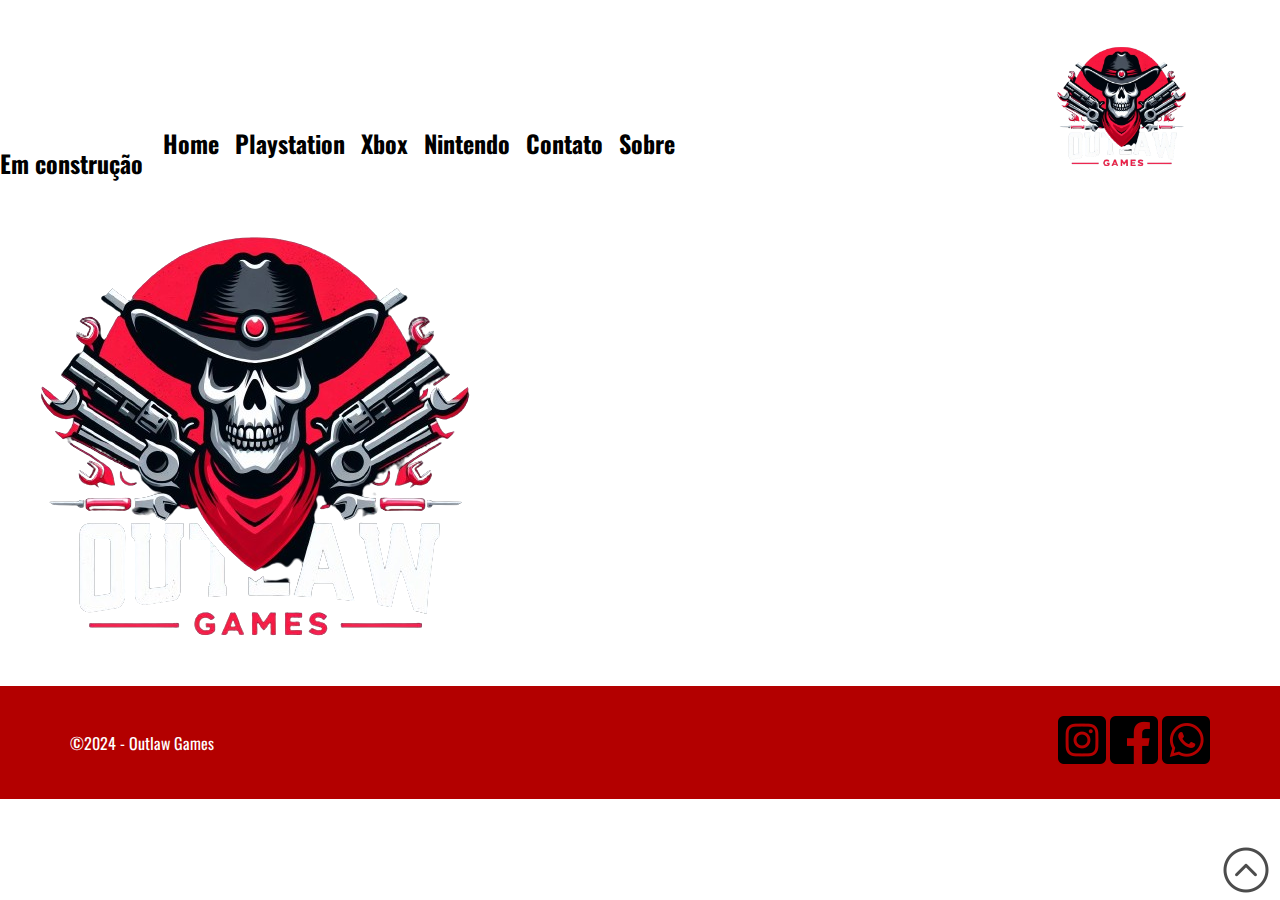
<file: index.html>
<!DOCTYPE html>
<html lang="pt-br">
<head>
    <meta charset="UTF-8">
    <meta name="viewport" content="width=device-width, initial-scale=1.0">
    <!-- Importante para SEO -->
    <title>Outlaw Games</title>
    <!--Link com a folha de estilo -->
    <link rel="stylesheet" href="style.css">
    <!-- Importante para SEO -->
    <meta name= "description" content="Potencializando seu gameplay, a sua assistência técnica de confiança.">
    <!-- Define o favicon-->
    <link rel="icon" href="img/logofinal.png">
</head>
<body>
    <!-- Cabeçalho -->
   <header>
        <div class = "Container Flex">
            <div id="logo">
                <img src="./img/logofinal.png" alt="logo outlaw games">
            </div> 
            <nav>
                <input type="checkbox"
                id="check">
                <label for= >&#x2630;
                </label>
                <ul>
                    <li><a href="index.html">Home</a></li>
                    <li><a href="playstation.html">Playstation</a></li>
                    <li><a href="xbox.html">Xbox</a></li>
                    <li><a href="nintendo.html">Nintendo</a></li>
                    <li><a href="contato.html">Contato</a></li>
                    <li><a href="sobre.html">Sobre</a></li>
                </ul>
                </ul>
            </nav>
        </div>
   </header>
   <!-- Em construção -->
   <section id="manutencao">
        <h2>Em construção</h2>
        <!-- Adiciona uma imagem-->
        <img src="./img/logofinal.png" alt="Em desenvolvimento">
    </section>
    <!-- Rodapé -->
<footer>
    <div class="Container Flex">
        <div id="social">
            <a href="https://www.instagram.com/andradejao_/" target="_blank"><img src="./img/insta.png" alt="instagram"></a>
            <a href="https://m.facebook.com/profile.php/?id=100014107095782" target="_blank"><img src="./img/face.png" alt="facebook"></a>
            <a href="https://web.whatsapp.com/" target="_blank"><img src="./img/whats.png" alt="whatsapp"></a>
        </div>
        <div id="copyright">
            <p>©2024 - Outlaw Games</p>
        </div>

    </div>
</footer>
    <a href="#logo" id="topo"><img src="./img/seta.png" alt="seta topo"></a>
<!-- Topo -->

</body>
</html>
</file>
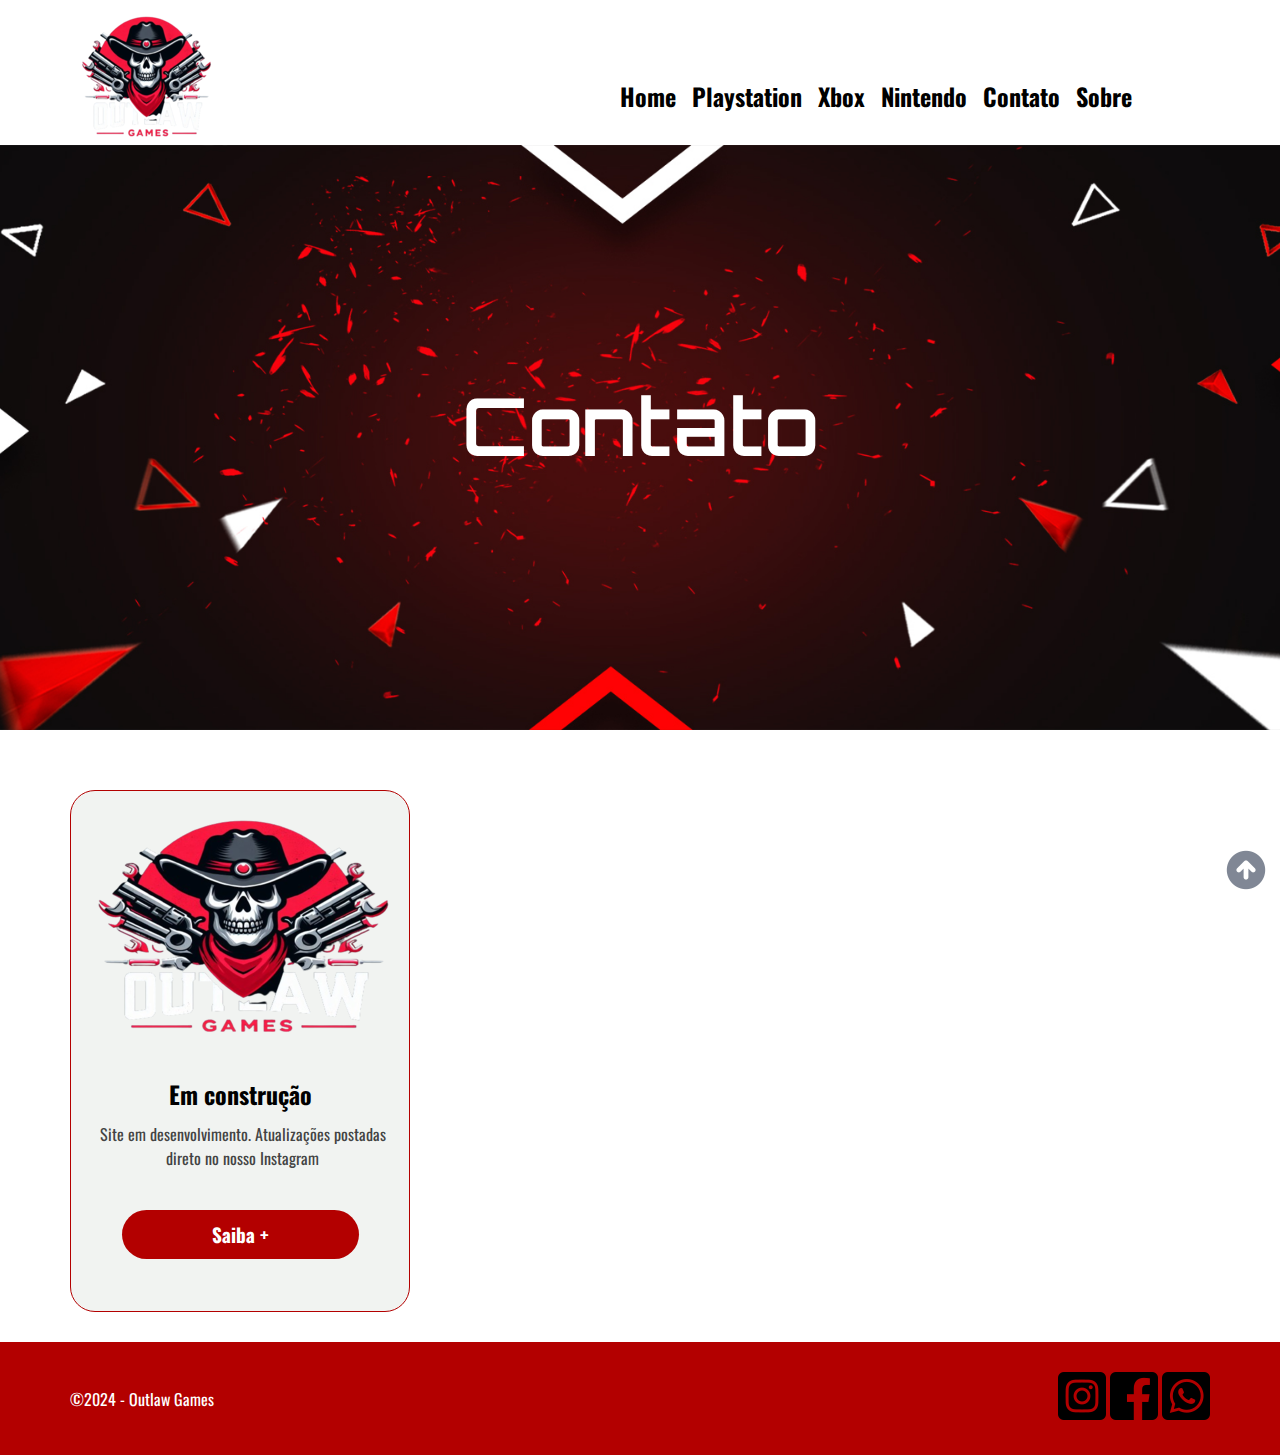
<file: contato.html>
<!DOCTYPE html>
<html lang="pt-br">
<head>
    <meta charset="UTF-8">
    <meta name="viewport" content="width=device-width, initial-scale=1.0">
    <!-- Importante para SEO -->
    <title>Contato</title>
    <!--Link com a folha de estilo -->
    <link rel="stylesheet" href="style.css">
    <!-- Importante para SEO -->
    <meta name= "description" content="Precisa falar com a gente? Entra em contato!">
    <!-- Define o favicon-->
    <link rel="icon" href="img/logofinal.png">
</head>
<body>
    <!-- Cabeçalho -->
   <header>
        <div class = "FlexMenu">
            <div id="logo">
                <img src="./img/logofinal99.png" alt="logo outlaw games">
            </div> 
            <nav>
                <input type="checkbox" id="check">
                <label for=check >&#x2630;
                </label>
                <ul>
                    <li><a href="index.html">Home</a></li>
                    <li><a href="playstation.html">Playstation</a></li>
                    <li><a href="xbox.html">Xbox</a></li>
                    <li><a href="nintendo.html">Nintendo</a></li>
                    <li><a href="contato.html">Contato</a></li>
                    <li><a href="sobre.html">Sobre</a></li>
                </ul>
                
            </nav>
        </div>
   </header>

   <!-- Conteúdo Principal -->
   <main class = "Flex">
    <div class = "Container">
        <h1 class = "textbanner">Contato</h1>
       <!-- <a href="https://www.instagram.com/andradejao_" target="_blank" class="Button2">Instagram</a> -->
    </div>
</main>

   <!-- Em construção -->

   <section class="Container">    
        <div class="Card">
    
            <!-- Adiciona uma imagem-->
            <img src="./img/card1.png" alt="Em desenvolvimento">
            <h3>Em construção</h3>
            <p>Site em desenvolvimento. Atualizações postadas direto no nosso Instagram</p>
            <a href="https://www.instagram.com/andradejao_/" target="_blank" class="Button">Saiba +</a>
        </div>

    </section>
    <!-- Rodapé -->
<footer>
    <div class="Container Flex">
        <div id="social">
            <a href="https://www.instagram.com/andradejao_/" target="_blank"><img src="./img/insta.png" alt="instagram"></a>
            <a href="https://m.facebook.com/profile.php/?id=100014107095782" target="_blank"><img src="./img/face.png" alt="facebook"></a>
            <a href="https://web.whatsapp.com/" target="_blank"><img src="./img/whats.png" alt="whatsapp"></a>
        </div>
        <div id="copyright">
            <p>©2024 - Outlaw Games</p>
        </div>

    </div>
</footer>
    <a href="#logo" id="topo"><img src="./img/setacima.png" alt="seta topo"></a>
<!-- Topo -->

</body>
</html>
</file>
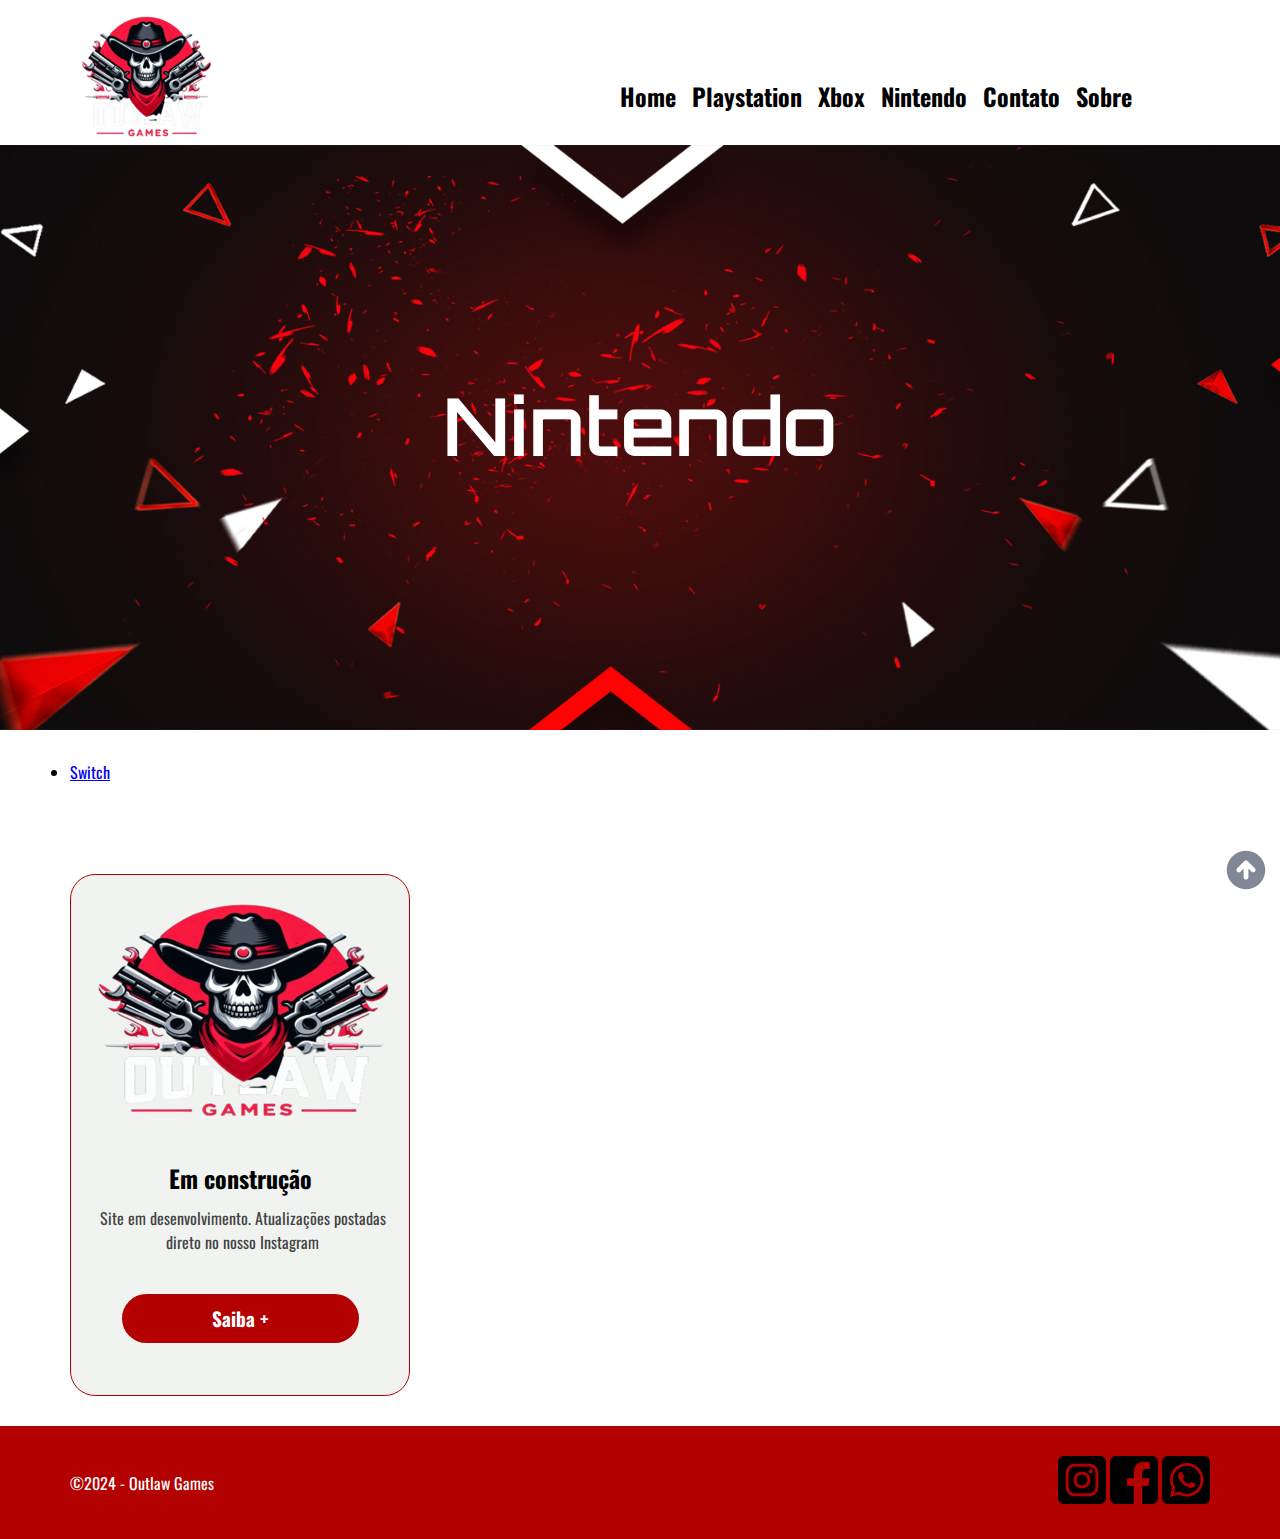
<file: nintendo.html>
<!DOCTYPE html>
<html lang="pt-br">
<head>
    <meta charset="UTF-8">
    <meta name="viewport" content="width=device-width, initial-scale=1.0">
    <!-- Importante para SEO -->
    <title>Nintendo</title>
    <!--Link com a folha de estilo -->
    <link rel="stylesheet" href="style.css">
    <!-- Importante para SEO -->
    <meta name= "description" content="Seu Nintendo está com defeito? Fale conosco e nós resolvemos agora o seu problema!">
    <!-- Define o favicon-->
    <link rel="icon" href="img/logofinal.png">
</head>
<body>
    <!-- Cabeçalho -->
   <header>
        <div class = "FlexMenu">
            <div id="logo">
                <img src="./img/logofinal99.png" alt="logo outlaw games">
            </div> 
            <nav>
                <input type="checkbox" id="check">
                <label for=check >&#x2630;
                </label>
                <ul>
                    <li><a href="index.html">Home</a></li>
                    <li><a href="playstation.html">Playstation</a></li>
                    <li><a href="xbox.html">Xbox</a></li>
                    <li><a href="nintendo.html">Nintendo</a></li>
                    <li><a href="contato.html">Contato</a></li>
                    <li><a href="sobre.html">Sobre</a></li>
                </ul>
                
            </nav>
        </div>
   </header>

   <!-- Conteúdo Principal -->
   <main class = "Flex">
    <div class = "Container">
        <h1 class = "textbanner">Nintendo</h1>
       <!-- <a href="https://www.instagram.com/andradejao_" target="_blank" class="Button2">Instagram</a> -->
    </div>
</main>

    <!-- Links para o Conteúdo -->
      <section class = "Container">
        <ul>
            <li><a href="nintendo/switch.html">Switch</a></li>
        </ul>
    
       </section>
    

   <!-- Em construção -->

   <section class="Container">    
        <div class="Card">
    
            <!-- Adiciona uma imagem-->
            <img src="./img/card1.png" alt="Em desenvolvimento">
            <h3>Em construção</h3>
            <p>Site em desenvolvimento. Atualizações postadas direto no nosso Instagram</p>
            <a href="https://www.instagram.com/andradejao_/" target="_blank" class="Button">Saiba +</a>
        </div>

    </section>
    <!-- Rodapé -->
<footer>
    <div class="Container Flex">
        <div id="social">
            <a href="https://www.instagram.com/andradejao_/" target="_blank"><img src="./img/insta.png" alt="instagram"></a>
            <a href="https://m.facebook.com/profile.php/?id=100014107095782" target="_blank"><img src="./img/face.png" alt="facebook"></a>
            <a href="https://web.whatsapp.com/" target="_blank"><img src="./img/whats.png" alt="whatsapp"></a>
        </div>
        <div id="copyright">
            <p>©2024 - Outlaw Games</p>
        </div>

    </div>
</footer>
    <a href="#logo" id="topo"><img src="./img/setacima.png" alt="seta topo"></a>
<!-- Topo -->

</body>
</html>
</file>
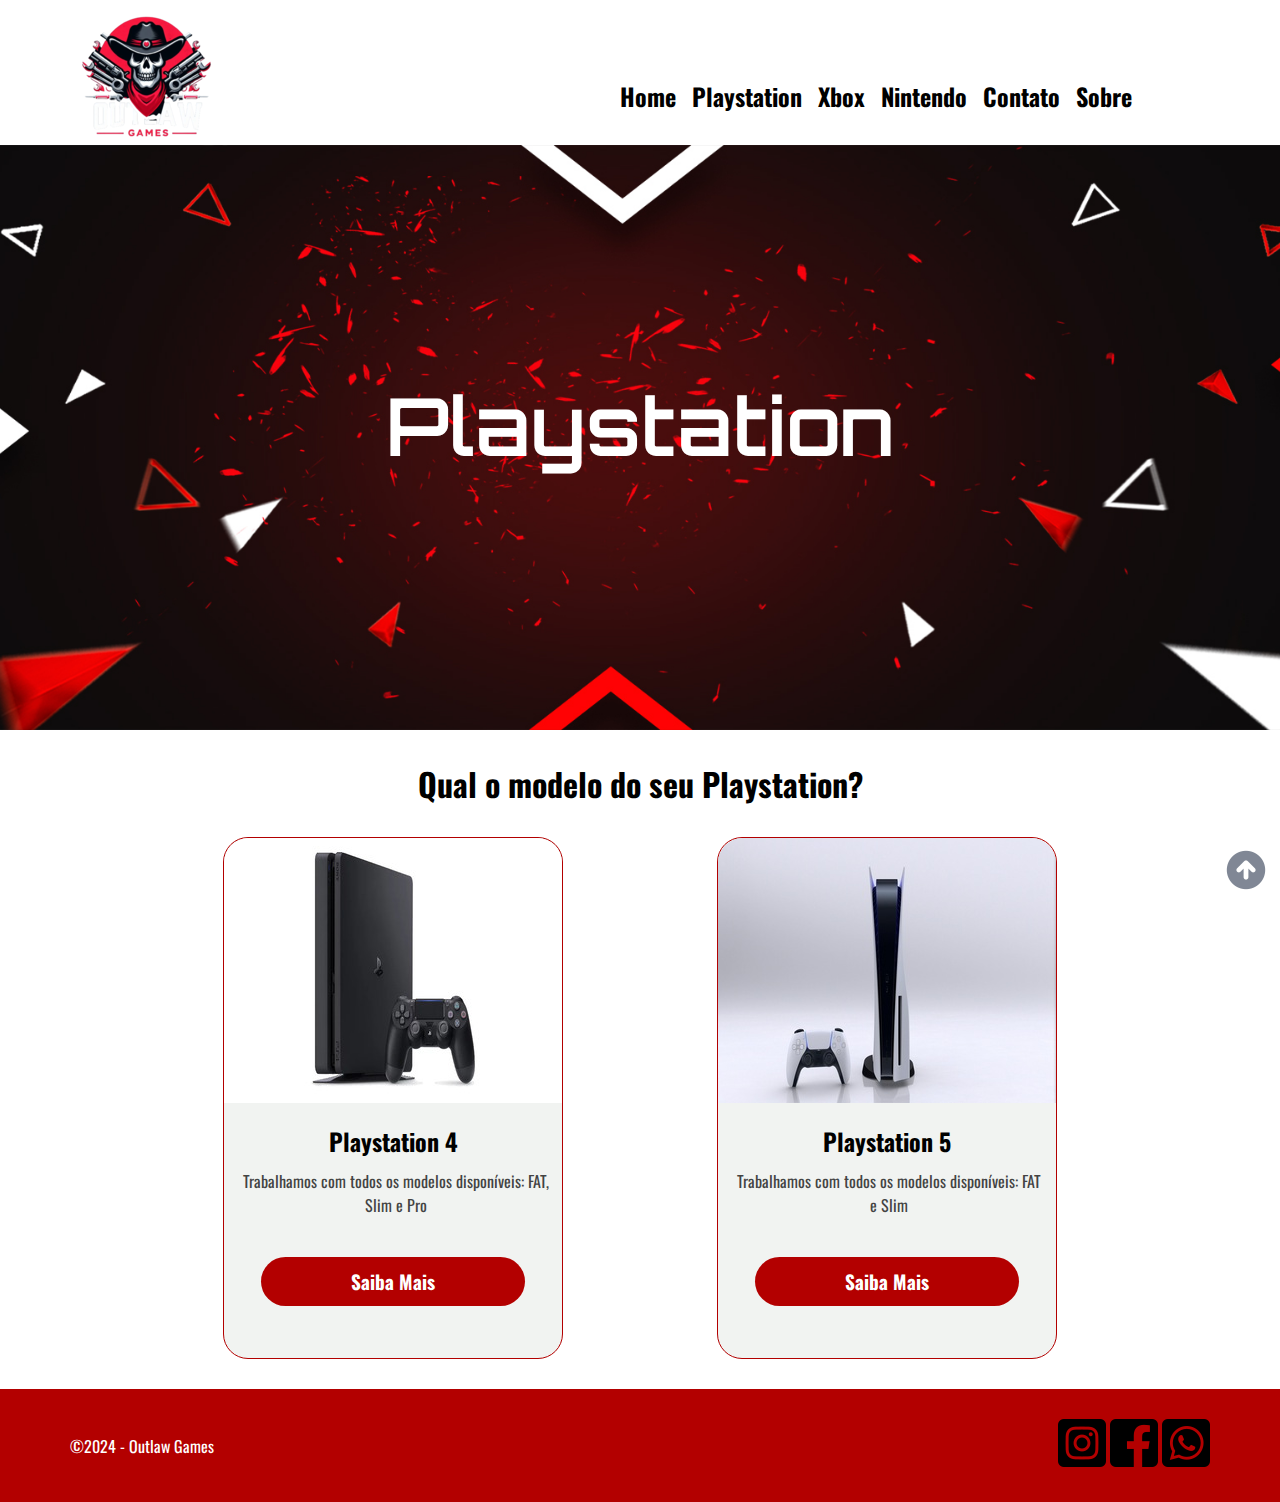
<file: playstation.html>
<!DOCTYPE html>
<html lang="pt-br">
<head>
    <meta charset="UTF-8">
    <meta name="viewport" content="width=device-width, initial-scale=1.0">
    <!-- Importante para SEO -->
    <title>Playstation</title>
    <!--Link com a folha de estilo -->
    <link rel="stylesheet" href="style.css">
    <!-- Importante para SEO -->
    <meta name= "description" content="Seu Playstation está com defeito? Fale conosco e nós resolvemos agora o seu problema!">
    <!-- Define o favicon-->
    <link rel="icon" href="img/logofinal.png">
</head>
<body>
    <!-- Cabeçalho -->
   <header>
        <div class = "FlexMenu">
            <div id="logo">
                <img src="./img/logofinal99.png" alt="logo outlaw games">
            </div> 
            <nav>
                <input type="checkbox" id="check">
                <label for=check >&#x2630;
                </label>
                <ul>
                    <li><a href="index.html">Home</a></li>
                    <li><a href="playstation.html">Playstation</a></li>
                    <li><a href="xbox.html">Xbox</a></li>
                    <li><a href="nintendo.html">Nintendo</a></li>
                    <li><a href="contato.html">Contato</a></li>
                    <li><a href="sobre.html">Sobre</a></li>
                </ul>
                
            </nav>
        </div>
   </header>

   <!-- Conteúdo Principal -->
   <main class = "Flex">
    <div class = "Container">
        <h1 class = "textbanner">Playstation</h1>
    </div>
</main>

   <!-- Estrutura de cards -->
   <section id = "cards">
    <div class = "Container">
        <h2>Qual o modelo do seu Playstation?</h2>
    <div class = "FlexCard">
        <div class = "Card">
            <img src="img/ps4card(1).jpg" alt="ps4 imagem">
            <h3>Playstation 4</h3>
            <p>Trabalhamos com todos os modelos disponíveis: FAT, Slim e Pro</p>
            <a href="./playstation/playstation4pro.html" class="Button">Saiba Mais</a>
        </div>
        <div class = "Card">
            <img src="img/ps5card(1).jpg" alt="ps5 imagem">
            <h3>Playstation 5</h3>
            <p>Trabalhamos com todos os modelos disponíveis: FAT e Slim</p>
            <a href="./playstation/playstation5.html" class="Button">Saiba Mais</a>                
        </div>
    </div>
    </div>
</section>
    <!-- Rodapé -->
<footer>
    <div class="Container Flex">
        <div id="social">
            <a href="https://www.instagram.com/andradejao_/" target="_blank"><img src="./img/insta.png" alt="instagram"></a>
            <a href="https://m.facebook.com/profile.php/?id=100014107095782" target="_blank"><img src="./img/face.png" alt="facebook"></a>
            <a href="https://web.whatsapp.com/" target="_blank"><img src="./img/whats.png" alt="whatsapp"></a>
        </div>
        <div id="copyright">
            <p>©2024 - Outlaw Games</p>
        </div>

    </div>
</footer>
    <a href="#logo" id="topo"><img src="./img/setacima.png" alt="seta topo"></a>
<!-- Topo -->

</body>
</html>
</file>
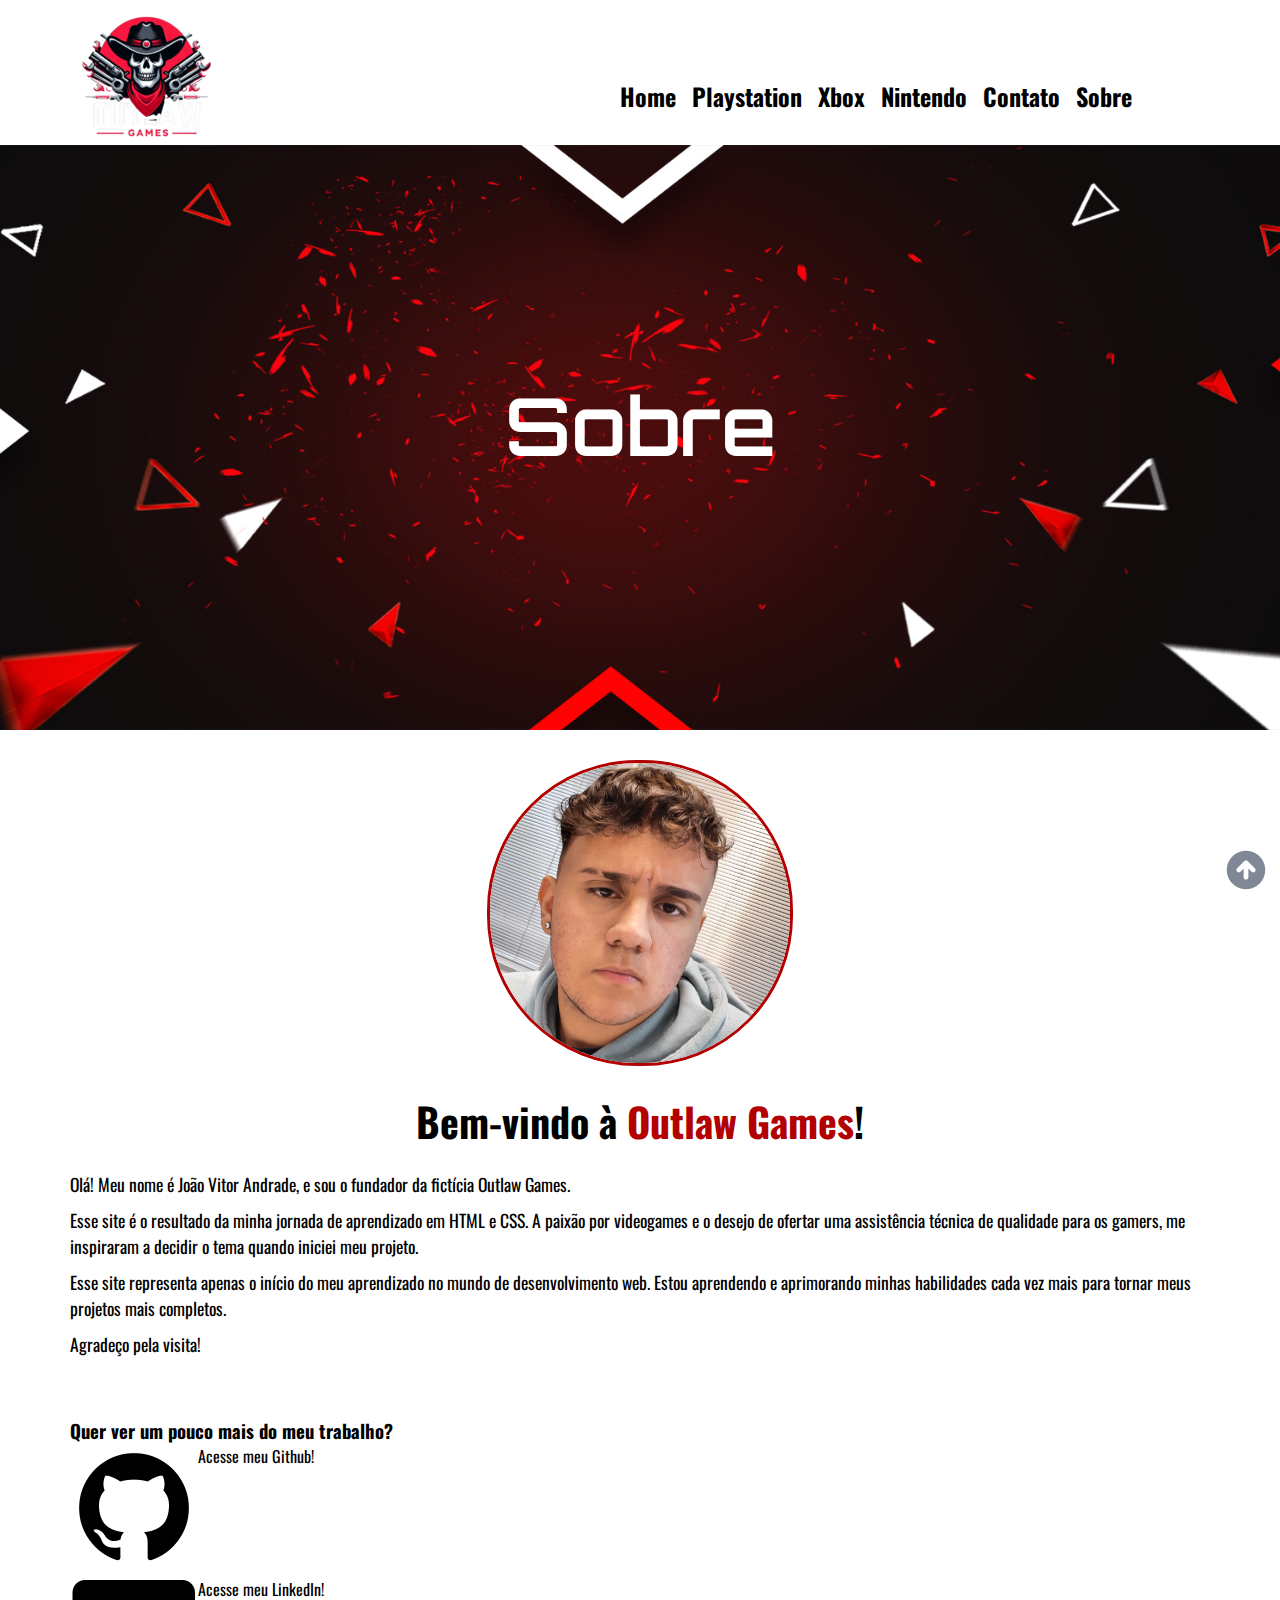
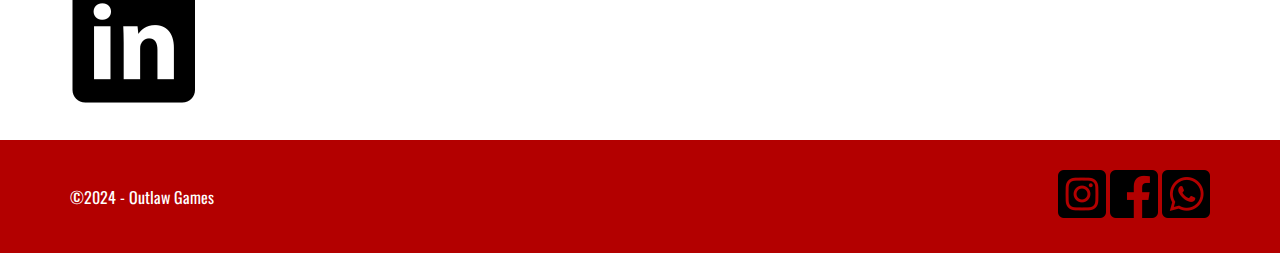
<file: sobre.html>
<!DOCTYPE html>
<html lang="pt-br">
<head>
    <meta charset="UTF-8">
    <meta name="viewport" content="width=device-width, initial-scale=1.0">
    <!-- Importante para SEO -->
    <title>Sobre a Outlaw Games</title>
    <!--Link com a folha de estilo -->
    <link rel="stylesheet" href="style.css">
    <!-- Importante para SEO -->
    <meta name= "description" content="Nós somos a Outlaw Games, a melhor assistência técnica gamer para o seu console">
    <!-- Define o favicon-->
    <link rel="icon" href="img/logofinal.png">
</head>
<body>
    <!-- Cabeçalho -->
   <header>
        <div class = "FlexMenu">
            <div id="logo">
                <img src="./img/logofinal99.png" alt="logo outlaw games">
            </div> 
            <nav>
                <input type="checkbox" id="check">
                <label for=check >&#x2630;
                </label>
                <ul>
                    <li><a href="index.html">Home</a></li>
                    <li><a href="playstation.html">Playstation</a></li>
                    <li><a href="xbox.html">Xbox</a></li>
                    <li><a href="nintendo.html">Nintendo</a></li>
                    <li><a href="contato.html">Contato</a></li>
                    <li><a href="sobre.html">Sobre</a></li>
                </ul>
                
            </nav>
        </div>
   </header>


   <!-- Conteúdo Principal -->
   <main class = "Flex">
    <div class = "Container">
        <h1 class = "textbanner">Sobre</h1>
    </div>
</main>

<!-- Section sobre -->
    <section id="sobre">
    <div class="Container">
        <div id = "imgsobre">
            <img src="./img/eusobre.jpg" alt="EU">
        </div>
        <div id="txtsobre">
            <h2>Bem-vindo à <span id = "outlawtxt">Outlaw Games</span>!</h2>
            <p>Olá! Meu nome é João Vitor Andrade, e sou o fundador da fictícia Outlaw Games.<p>
            <p>Esse site é o resultado da minha jornada de aprendizado em HTML e CSS. A paixão por videogames e o desejo de ofertar uma assistência técnica de qualidade para os gamers, me inspiraram a decidir o tema quando iniciei meu projeto.</p>
            <p>Esse site representa apenas o início do meu aprendizado no mundo de desenvolvimento web. Estou aprendendo e aprimorando minhas habilidades cada vez mais para tornar meus projetos mais completos.</p>
            <p>Agradeço pela visita!</p>
        </div>
    </div>
   </section>

   
   <!-- Section Minhas Redes Sociais -->

   <section id = "mysocial">
    <div class = "Container">
        <h3>Quer ver um pouco mais do meu trabalho?</h3>
        <div id = "FlexSobre">
        <a href="#logo"><img src="./img/githubicon.png" alt="icon github"></a>
        <p>Acesse meu Github!</p>
    </div>
        <div id = "FlexSobre2">
        <a href="#logo"><img src="./img/linkedinicon.png" alt="icon linkedin"></a>
        <p>Acesse meu LinkedIn!</p>
    </div>
    
    </div>
   </section>

   
    <!-- Rodapé -->
<footer>
    <div class="Container Flex">
        <div id="social">
            <a href="https://www.instagram.com/andradejao_/" target="_blank"><img src="./img/insta.png" alt="instagram"></a>
            <a href="https://m.facebook.com/profile.php/?id=100014107095782" target="_blank"><img src="./img/face.png" alt="facebook"></a>
            <a href="https://web.whatsapp.com/" target="_blank"><img src="./img/whats.png" alt="whatsapp"></a>
        </div>
        <div id="copyright">
            <p>©2024 - Outlaw Games</p>
        </div>

    </div>
</footer>
    <a href="#logo" id="topo"><img src="./img/setacima.png" alt="seta topo"></a>
<!-- Topo -->

</body>
</html>
</file>
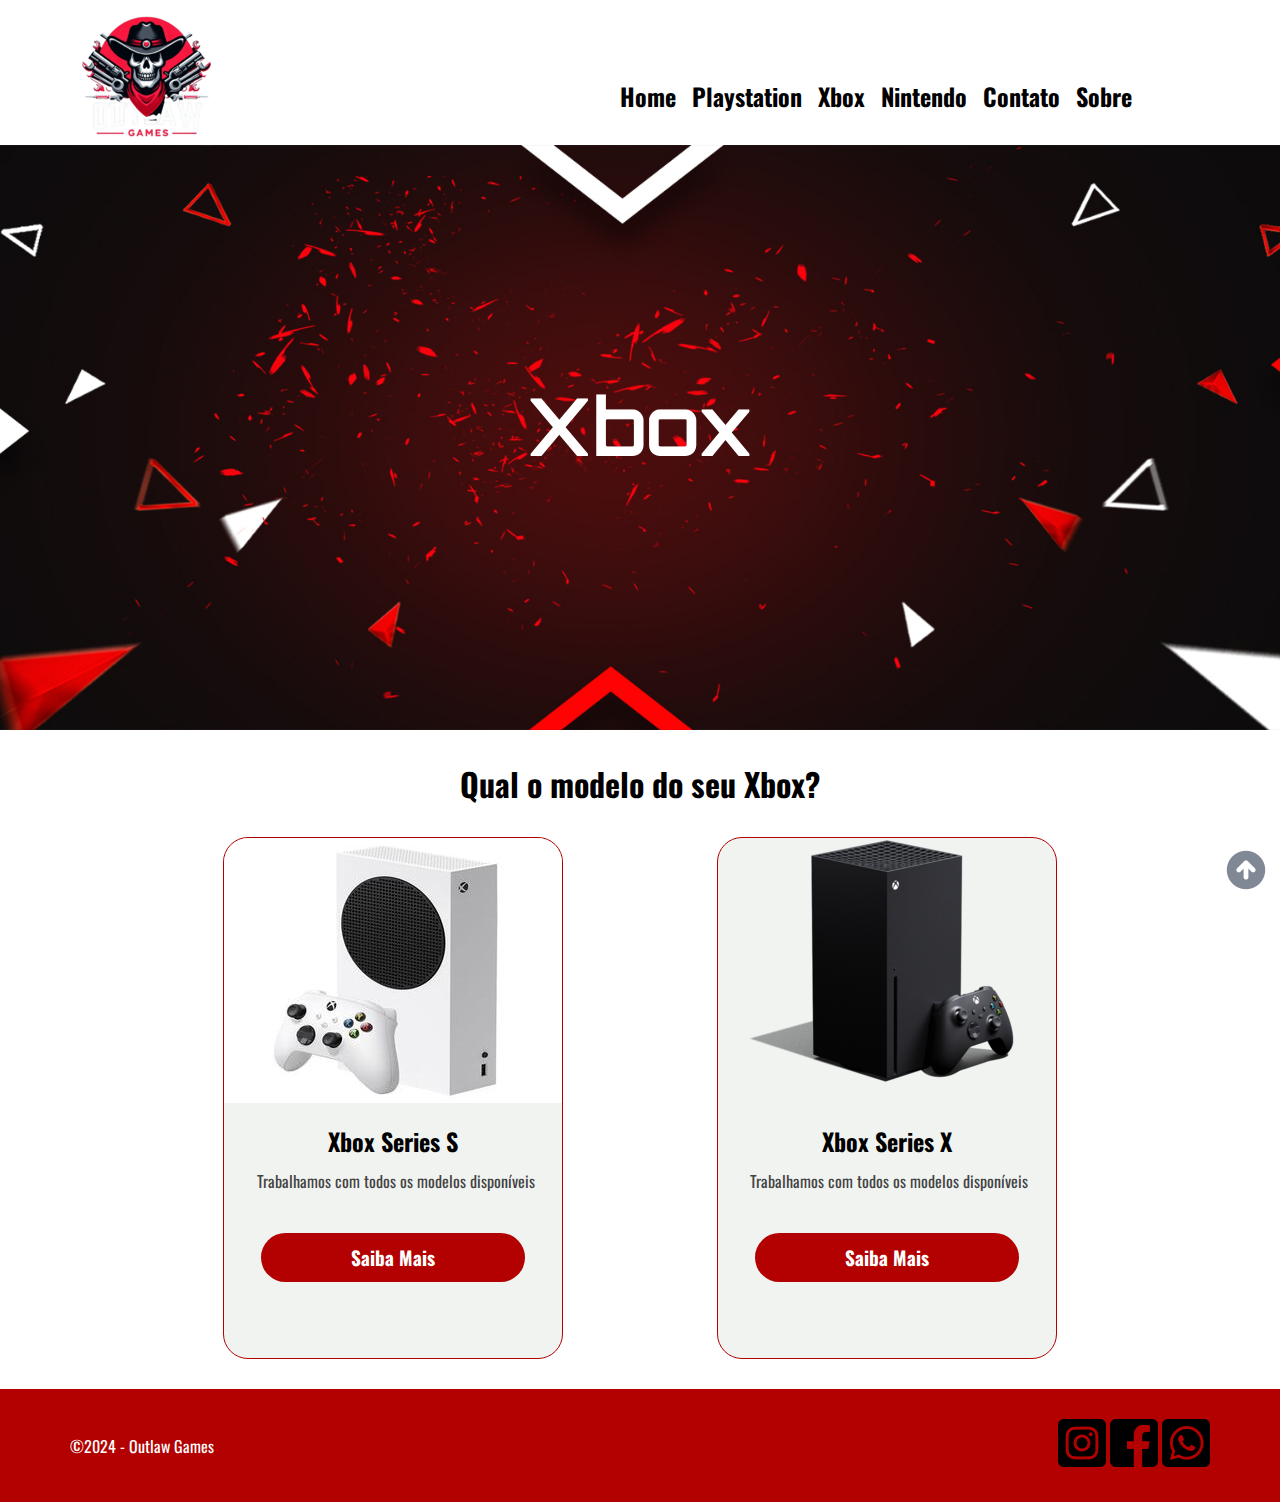
<file: xbox.html>
<!DOCTYPE html>
<html lang="pt-br">
<head>
    <meta charset="UTF-8">
    <meta name="viewport" content="width=device-width, initial-scale=1.0">
    <!-- Importante para SEO -->
    <title>Xbox</title>
    <!--Link com a folha de estilo -->
    <link rel="stylesheet" href="style.css">
    <!-- Importante para SEO -->
    <meta name= "description" content="Seu Xbox está com defeito? Fale conosco e nós resolvemos agora o seu problema!">
    <!-- Define o favicon-->
    <link rel="icon" href="img/logofinal.png">
</head>
<body>
    <!-- Cabeçalho -->
   <header>
        <div class = "FlexMenu">
            <div id="logo">
                <img src="./img/logofinal99.png" alt="logo outlaw games">
            </div> 
            <nav>
                <input type="checkbox" id="check">
                <label for=check >&#x2630;
                </label>
                <ul>
                    <li><a href="index.html">Home</a></li>
                    <li><a href="playstation.html">Playstation</a></li>
                    <li><a href="xbox.html">Xbox</a></li>
                    <li><a href="nintendo.html">Nintendo</a></li>
                    <li><a href="contato.html">Contato</a></li>
                    <li><a href="sobre.html">Sobre</a></li>
                </ul>
                
            </nav>
        </div>
   </header>

   <!-- Conteúdo Principal -->
   <main class = "Flex">
    <div class = "Container">
        <h1 class = "textbanner">Xbox</h1>
    </div>
</main>
    
<!-- Estrutura de cards -->
   <section id = "cards">
    <div class = "Container">
        <h2>Qual o modelo do seu Xbox?</h2>
    <div class = "FlexCard">
        <div class = "Card">
            <img src="img/xboxscard(1).jpg" alt="series s imagem">
            <h3>Xbox Series S</h3>
            <p>Trabalhamos com todos os modelos disponíveis</p>
            <a href="./xbox/xboxseriess.html" class="Button">Saiba Mais</a>
        </div>
        <div class = "Card">
            <img src="img/xboxxcard(1).png" alt="series x imagem">
            <h3>Xbox Series X</h3>
            <p>Trabalhamos com todos os modelos disponíveis</p>
            <a href="./xbox/xboxseriesx.html" class="Button">Saiba Mais</a>                
        </div>
    </div>
    </div>
</section>
    <!-- Rodapé -->
<footer>
    <div class="Container Flex">
        <div id="social">
            <a href="https://www.instagram.com/andradejao_/" target="_blank"><img src="./img/insta.png" alt="instagram"></a>
            <a href="https://m.facebook.com/profile.php/?id=100014107095782" target="_blank"><img src="./img/face.png" alt="facebook"></a>
            <a href="https://web.whatsapp.com/" target="_blank"><img src="./img/whats.png" alt="whatsapp"></a>
        </div>
        <div id="copyright">
            <p>©2024 - Outlaw Games</p>
        </div>

    </div>
</footer>
    <a href="#logo" id="topo"><img src="./img/setacima.png" alt="seta topo"></a>
<!-- Topo -->

</body>
</html>
</file>
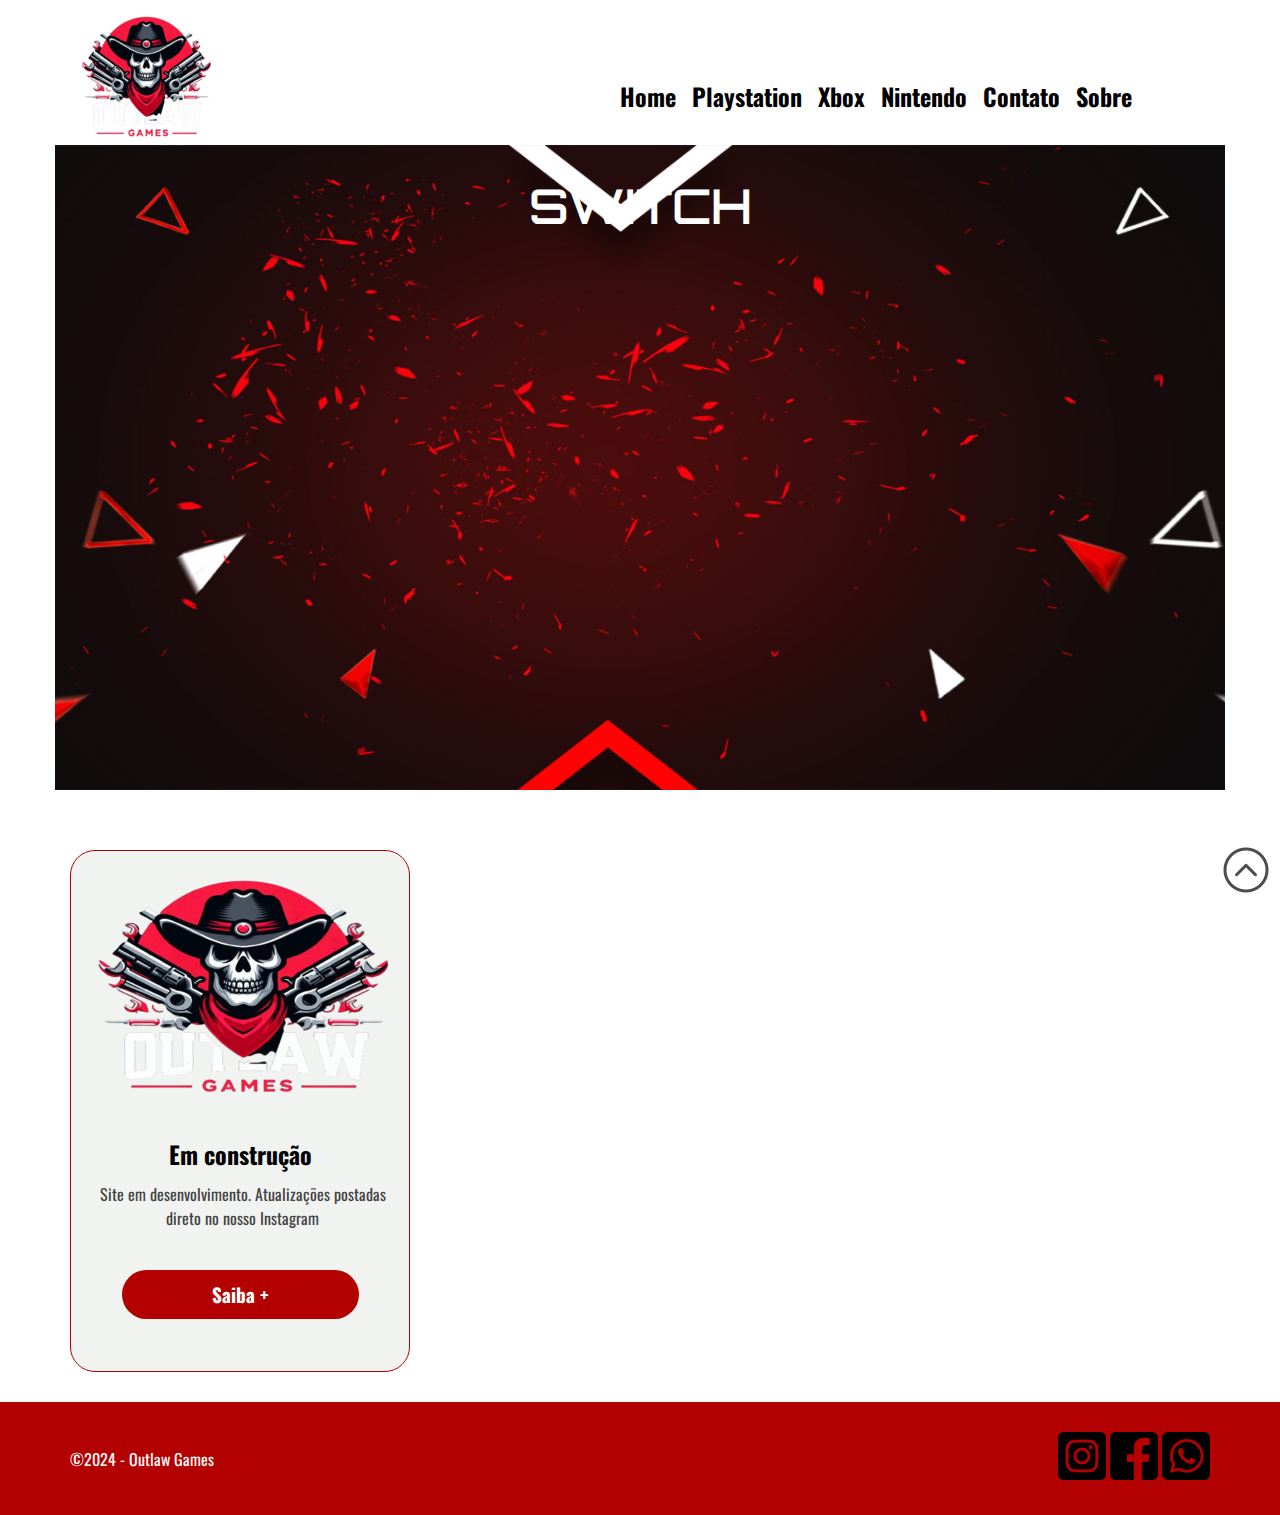
<file: nintendo/switch.html>
<!DOCTYPE html>
<html lang="pt-br">
<head>
    <meta charset="UTF-8">
    <meta name="viewport" content="width=device-width, initial-scale=1.0">
    <!-- Importante para SEO -->
    <title>Nintendo Switch</title>
    <!--Link com a folha de estilo -->
    <link rel="stylesheet" href="/style.css">
    <!-- Importante para SEO -->
    <meta name= "description" content="Seu Nintendo Switch está com defeito? Fale conosco e nós resolvemos agora o seu problema!">
    <!-- Define o favicon-->
    <link rel="icon" href="../img/logofinal99.png">
</head>
<body>
    <!-- Cabeçalho -->
   <header>
        <div class = "FlexMenu">
            <div id="logo">
                <img src="../img/logofinal99.png" alt="logo outlaw games">
            </div> 
            <nav>
                <input type="checkbox" id="check">
                <label for=check >&#x2630;
                </label>
                <ul>
                    <li><a href="../index.html">Home</a></li>
                    <li><a href="../playstation.html">Playstation</a></li>
                    <li><a href="../xbox.html">Xbox</a></li>
                    <li><a href="../nintendo.html">Nintendo</a></li>
                    <li><a href="../contato.html">Contato</a></li>
                    <li><a href="../sobre.html">Sobre</a></li>
                </ul>
                
            </nav>
        </div>
   </header>

   <!-- Conteúdo Principal -->
   <main class ="Container">
    <h1>SWITCH</h1>
   </main>

   <!-- Em construção -->

   <section class="Container">    
        <div class="Card">
    
            <!-- Adiciona uma imagem-->
            <img src="../img/card1.png" alt="Em desenvolvimento">
            <h3>Em construção</h3>
            <p>Site em desenvolvimento. Atualizações postadas direto no nosso Instagram</p>
            <a href="https://www.instagram.com/andradejao_/" target="_blank" class="Button">Saiba +</a>
        </div>

    </section>
    <!-- Rodapé -->
<footer>
    <div class="Container Flex">
        <div id="social">
            <a href="https://www.instagram.com/andradejao_/" target="_blank"><img src="../img/insta.png" alt="instagram"></a>
            <a href="https://m.facebook.com/profile.php/?id=100014107095782" target="_blank"><img src="../img/face.png" alt="facebook"></a>
            <a href="https://web.whatsapp.com/" target="_blank"><img src="../img/whats.png" alt="whatsapp"></a>
        </div>
        <div id="copyright">
            <p>©2024 - Outlaw Games</p>
        </div>

    </div>
</footer>
    <a href="#logo" id="topo"><img src="../img/seta.png" alt="seta topo"></a>
<!-- Topo -->

</body>
</html>
</file>
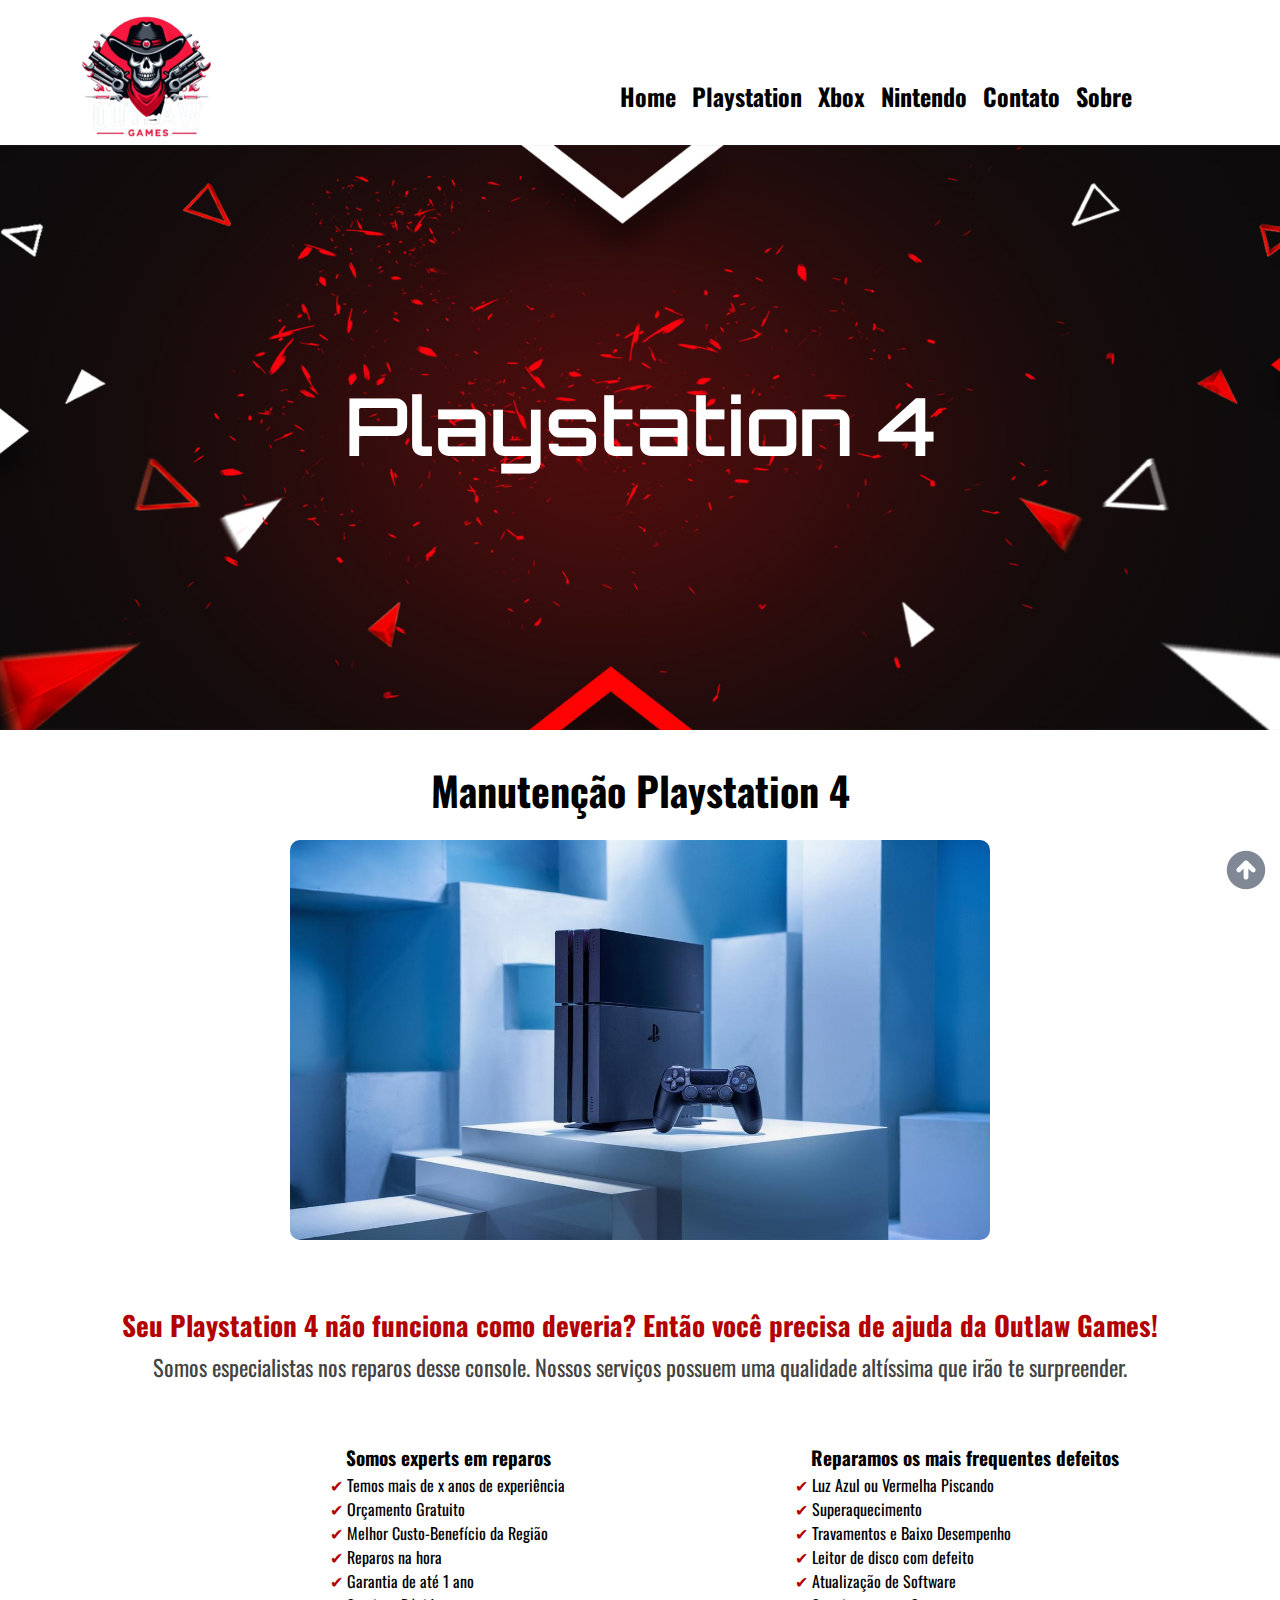
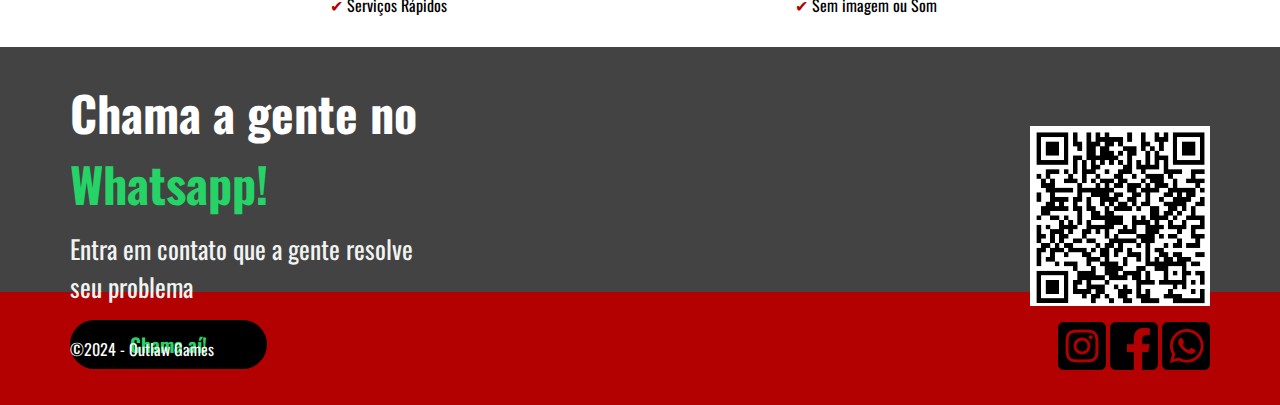
<file: playstation/playstation4pro.html>
<!DOCTYPE html>
<html lang="pt-br">

<head>
    <meta charset="UTF-8">
    <meta name="viewport" content="width=device-width, initial-scale=1.0">
    <!-- Importante para SEO -->
    <title>Playstation 4</title>
    <!--Link com a folha de estilo -->
    <link rel="stylesheet" href="../style.css">
    <!-- Importante para SEO -->
    <meta name="description"
        content="Seu Playstation 4 está com defeito? Fale conosco e nós resolvemos agora o seu problema!">
    <!-- Define o favicon-->
    <link rel="icon" href="../img/logofinal99.png">
</head>

<body>
    <!-- Cabeçalho -->
    <header>
        <div class="FlexMenu">
            <div id="logo">
                <img src="../img/logofinal99.png" alt="logo outlaw games">
            </div>
            <nav>
                <input type="checkbox" id="check">
                <label for=check>&#x2630;
                </label>
                <ul>
                    <li><a href="../index.html">Home</a></li>
                    <li><a href="../playstation.html">Playstation</a></li>
                    <li><a href="../xbox.html">Xbox</a></li>
                    <li><a href="../nintendo.html">Nintendo</a></li>
                    <li><a href="../contato.html">Contato</a></li>
                    <li><a href="../sobre.html">Sobre</a></li>
                </ul>

            </nav>
        </div>
    </header>

    <!-- Conteúdo Principal -->
    <main class="Flex">
        <div class="Container">
            <h1 class="textbanner">Playstation 4</h1>
        </div>
    </main>

    <!-- Section Título e Imagem -->
    <section id="titleps4">
        <div class="Container">
            <div id="imgps4">
                <h2>Manutenção Playstation 4</h2>
                <img src="../img/play4pag.jfif" alt="banner ps4">
            </div>
        </div>
    </section>

    <!-- Section Content -->
    <section id="txtcontent">
        <div class="Container">
            <h3>Seu Playstation 4 não funciona como deveria? Então você precisa de ajuda da Outlaw Games!</h3>
            <p>Somos especialistas nos reparos desse console. Nossos serviços possuem uma qualidade altíssima que irão
                te surpreender. </p>
        </div>
    </section>

    <!-- Section Serviços -->
    <section>
        <div class="Container">
            <div class="txtservicos">
                <div class="conteudoflex">
                    <h4>Somos experts em reparos</h4>
                    <p><span class = "simbolo">✔</span> Temos mais de x anos de experiência</p>
                    <p><span class = "simbolo">✔</span> Orçamento Gratuito</p>
                    <p><span class = "simbolo">✔</span> Melhor Custo-Benefício da Região</p>
                    <p><span class = "simbolo">✔</span> Reparos na hora</p>
                    <p><span class = "simbolo">✔</span> Garantia de até 1 ano</p>
                    <p><span class = "simbolo">✔</span> Serviços Rápidos</p>
                </div>
                <br>
                <div class="conteudoflex">
                    <h4>Reparamos os mais frequentes defeitos</h4>
                    <p><span class = "simbolo">✔</span> Luz Azul ou Vermelha Piscando</p>
                    <p><span class = "simbolo">✔</span> Superaquecimento</p>
                    <p><span class = "simbolo">✔</span> Travamentos e Baixo Desempenho</p>
                    <p><span class = "simbolo">✔</span> Leitor de disco com defeito</p>
                    <p><span class = "simbolo">✔</span> Atualização de Software</p>
                    <p><span class = "simbolo">✔</span> Sem imagem ou Som</p>
                </div>
            </div>
        </div>
    </section>

    <!-- Section youtube -->
   <section class = "zap">
    <div class= "Container FlexSection">
        <div class = "textzap">
            <h2>Chama a gente no <span class = "spanzap">Whatsapp!</span></h2>
            <p>Entra em contato que a gente resolve seu problema</p>
            <a href="https://api.whatsapp.com/send?phone=5511123456789" target="_blank" class="Buttonzap">Chama aí!</a>
        </div>
        <div class = "imagemzap">
            <img src="../img/qrcodezap.PNG" alt="qrcode zap">
        </div>
    </div>
   </section>

    <!-- Rodapé -->
    <footer>
        <div class="Container Flex">
            <div id="social">
                <a href="https://www.instagram.com/andradejao_/" target="_blank"><img src="../img/insta.png"
                        alt="instagram"></a>
                <a href="https://m.facebook.com/profile.php/?id=100014107095782" target="_blank"><img
                        src="../img/face.png" alt="facebook"></a>
                <a href="https://web.whatsapp.com/" target="_blank"><img src="../img/whats.png" alt="whatsapp"></a>
            </div>
            <div id="copyright">
                <p>©2024 - Outlaw Games</p>
            </div>

        </div>
    </footer>
    <a href="#logo" id="topo"><img src="../img/setacima.png" alt="seta topo"></a>
    <!-- Topo -->

</body>

</html>
</file>
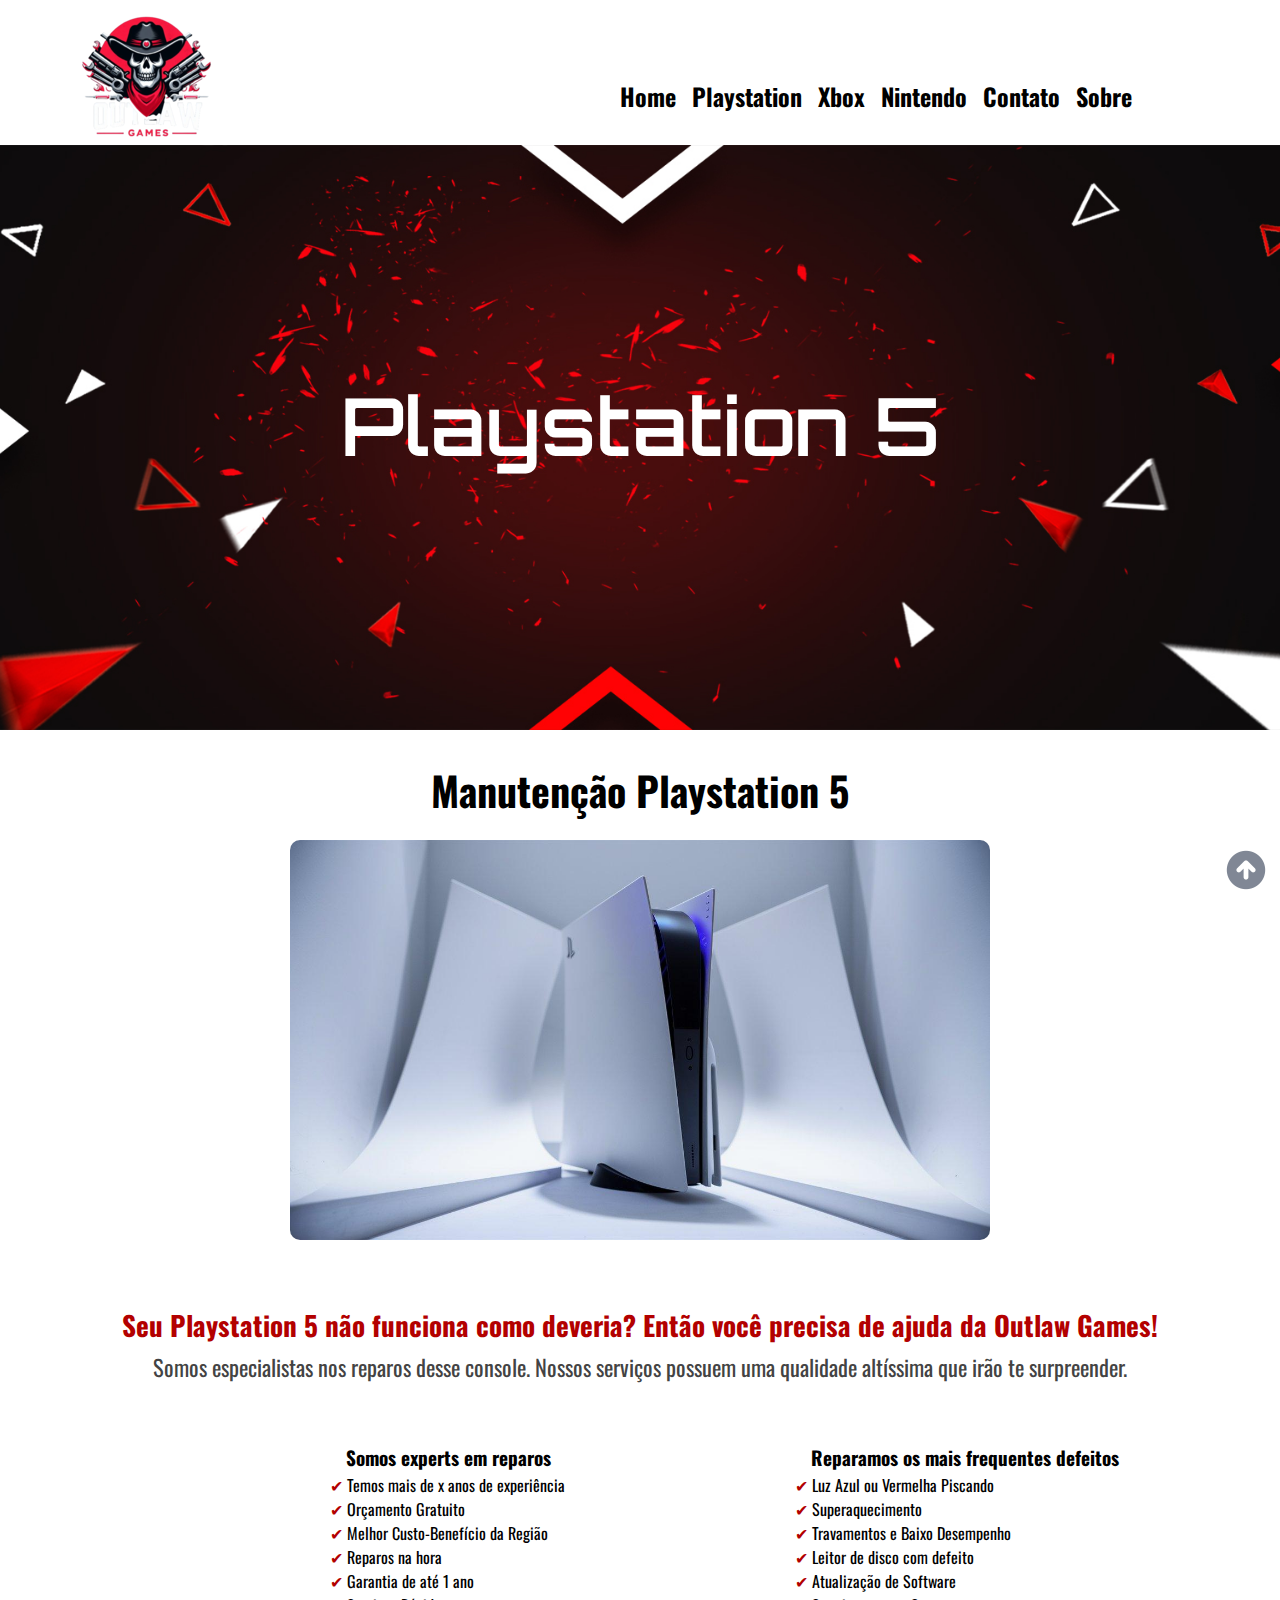
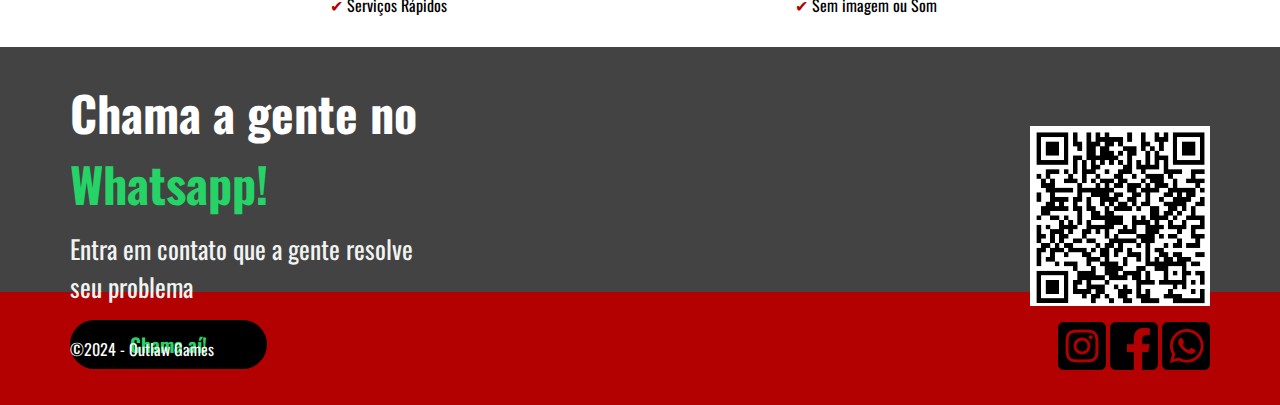
<file: playstation/playstation5.html>
<!DOCTYPE html>
<html lang="pt-br">
<head>
    <meta charset="UTF-8">
    <meta name="viewport" content="width=device-width, initial-scale=1.0">
    <!-- Importante para SEO -->
    <title>Playstation 5</title>
    <!--Link com a folha de estilo -->
    <link rel="stylesheet" href="../style.css">
    <!-- Importante para SEO -->
    <meta name= "description" content="Seu Playstation 5 está com defeito? Fale conosco e nós resolvemos agora o seu problema!">
    <!-- Define o favicon-->
    <link rel="icon" href="../img/logofinal99.png">
</head>
<body>
    <!-- Cabeçalho -->
   <header>
        <div class = "FlexMenu">
            <div id="logo">
                <img src="../img/logofinal99.png" alt="logo outlaw games">
            </div> 
            <nav>
                <input type="checkbox" id="check">
                <label for=check >&#x2630;
                </label>
                <ul>
                    <li><a href="../index.html">Home</a></li>
                    <li><a href="../playstation.html">Playstation</a></li>
                    <li><a href="../xbox.html">Xbox</a></li>
                    <li><a href="../nintendo.html">Nintendo</a></li>
                    <li><a href="../contato.html">Contato</a></li>
                    <li><a href="../sobre.html">Sobre</a></li>
                </ul>
                
            </nav>
        </div>
   </header>

   <!-- Conteúdo Principal -->
   <main class = "Flex">
    <div class = "Container">
        <h1 class = "textbanner">Playstation 5</h1>
    </div>
</main>

   <!-- Section Título e Imagem -->
   <section id="titleps4">
    <div class="Container">
        <div id="imgps4">
            <h2>Manutenção Playstation 5</h2>
            <img src="../img/play5pag.jfif" alt="banner ps5">
        </div>
    </div>
</section>

<!-- Section Content -->
<section id="txtcontent">
    <div class="Container">
        <h3>Seu Playstation 5 não funciona como deveria? Então você precisa de ajuda da Outlaw Games!</h3>
        <p>Somos especialistas nos reparos desse console. Nossos serviços possuem uma qualidade altíssima que irão
            te surpreender. </p>
    </div>
</section>

<!-- Section Serviços -->
<section>
    <div class="Container">
        <div class="txtservicos">
            <div class="conteudoflex">
                <h4>Somos experts em reparos</h4>
                <p><span class = "simbolo">✔</span> Temos mais de x anos de experiência</p>
                <p><span class = "simbolo">✔</span> Orçamento Gratuito</p>
                <p><span class = "simbolo">✔</span> Melhor Custo-Benefício da Região</p>
                <p><span class = "simbolo">✔</span> Reparos na hora</p>
                <p><span class = "simbolo">✔</span> Garantia de até 1 ano</p>
                <p><span class = "simbolo">✔</span> Serviços Rápidos</p>
            </div>
            <br>
            <div class="conteudoflex">
                <h4>Reparamos os mais frequentes defeitos</h4>
                <p><span class = "simbolo">✔</span> Luz Azul ou Vermelha Piscando</p>
                <p><span class = "simbolo">✔</span> Superaquecimento</p>
                <p><span class = "simbolo">✔</span> Travamentos e Baixo Desempenho</p>
                <p><span class = "simbolo">✔</span> Leitor de disco com defeito</p>
                <p><span class = "simbolo">✔</span> Atualização de Software</p>
                <p><span class = "simbolo">✔</span> Sem imagem ou Som</p>
            </div>
        </div>
    </div>
</section>

<!-- Section youtube -->
<section class = "zap">
<div class= "Container FlexSection">
    <div class = "textzap">
        <h2>Chama a gente no <span class = "spanzap">Whatsapp!</span></h2>
        <p>Entra em contato que a gente resolve seu problema</p>
        <a href="https://api.whatsapp.com/send?phone=5511123456789" target="_blank" class="Buttonzap">Chama aí!</a>
    </div>
    <div class = "imagemzap">
        <img src="../img/qrcodezap.PNG" alt="qrcode zap">
    </div>
</div>
</section>


    <!-- Rodapé -->
<footer>
    <div class="Container Flex">
        <div id="social">
            <a href="https://www.instagram.com/andradejao_/" target="_blank"><img src="../img/insta.png" alt="instagram"></a>
            <a href="https://m.facebook.com/profile.php/?id=100014107095782" target="_blank"><img src="../img/face.png" alt="facebook"></a>
            <a href="https://web.whatsapp.com/" target="_blank"><img src="../img/whats.png" alt="whatsapp"></a>
        </div>
        <div id="copyright">
            <p>©2024 - Outlaw Games</p>
        </div>

    </div>
</footer>
    <a href="#logo" id="topo"><img src="../img/setacima.png" alt="seta topo"></a>
<!-- Topo -->

</body>
</html>
</file>
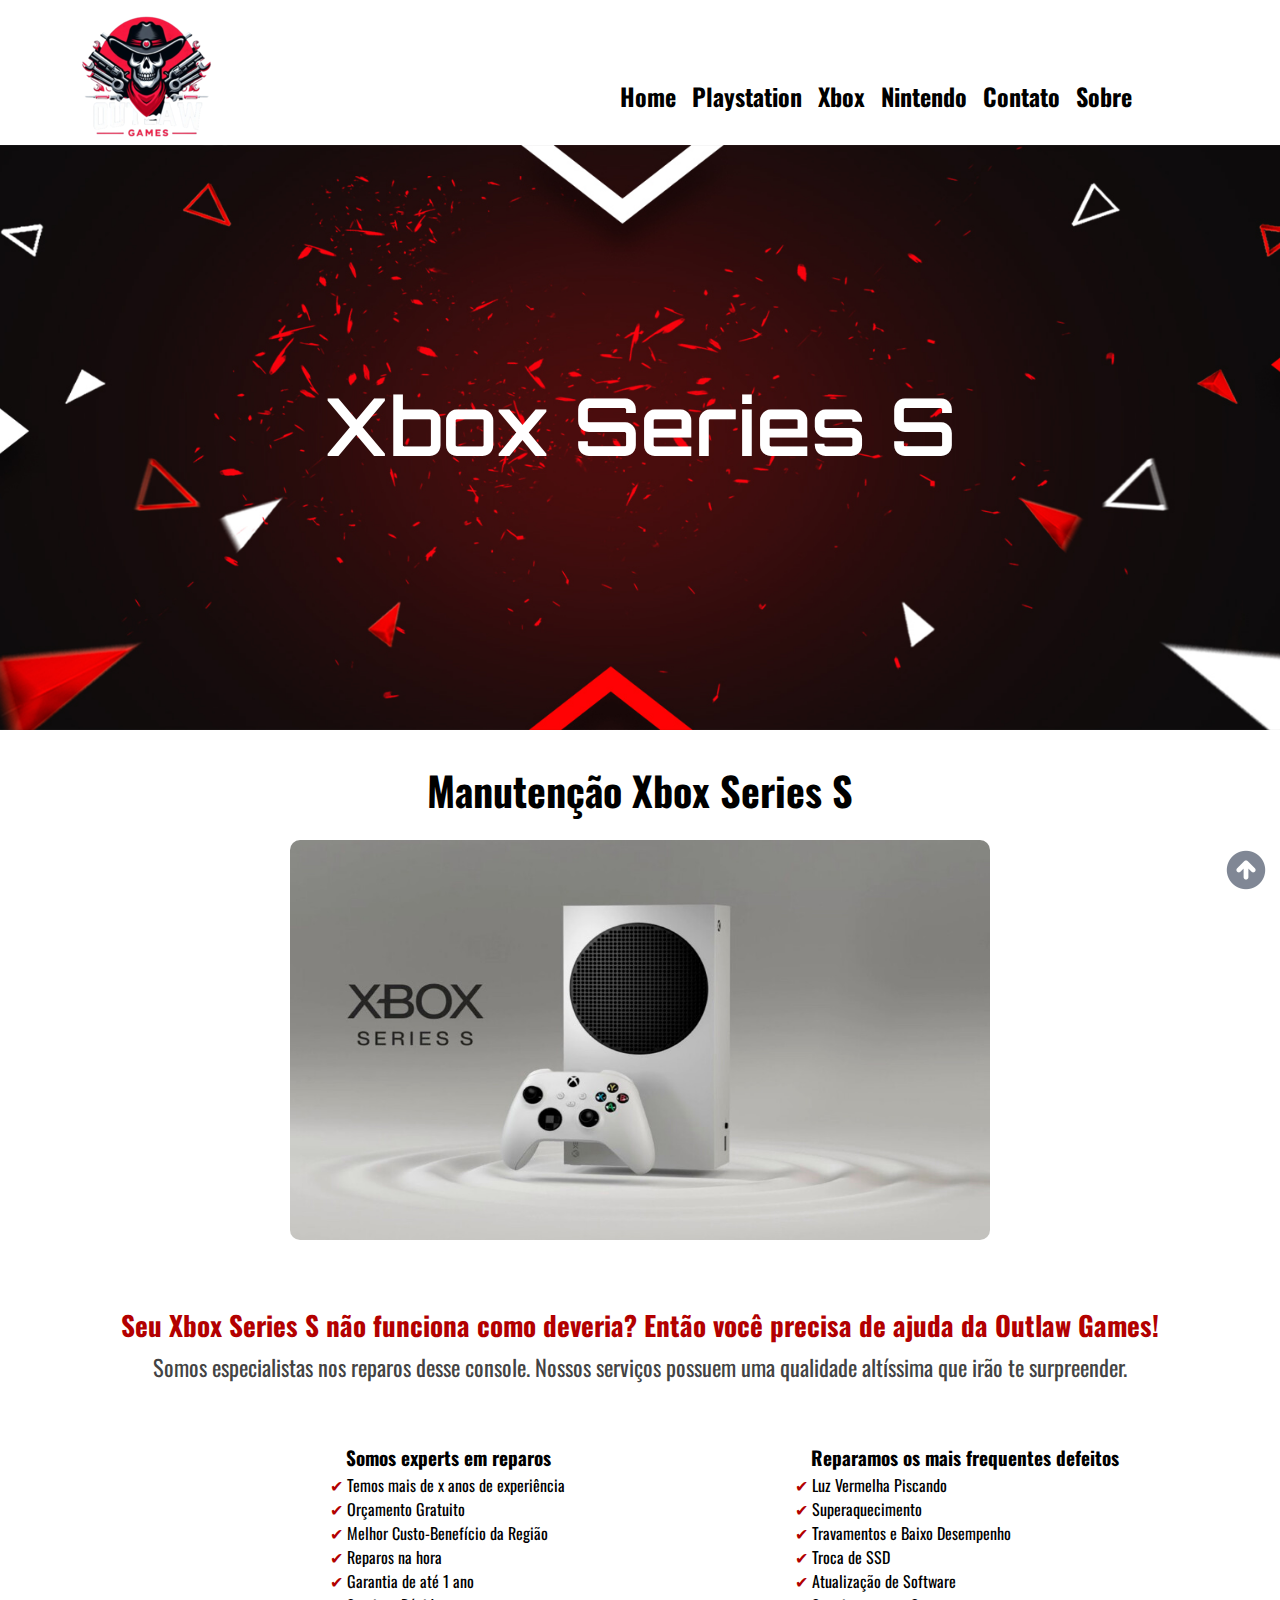
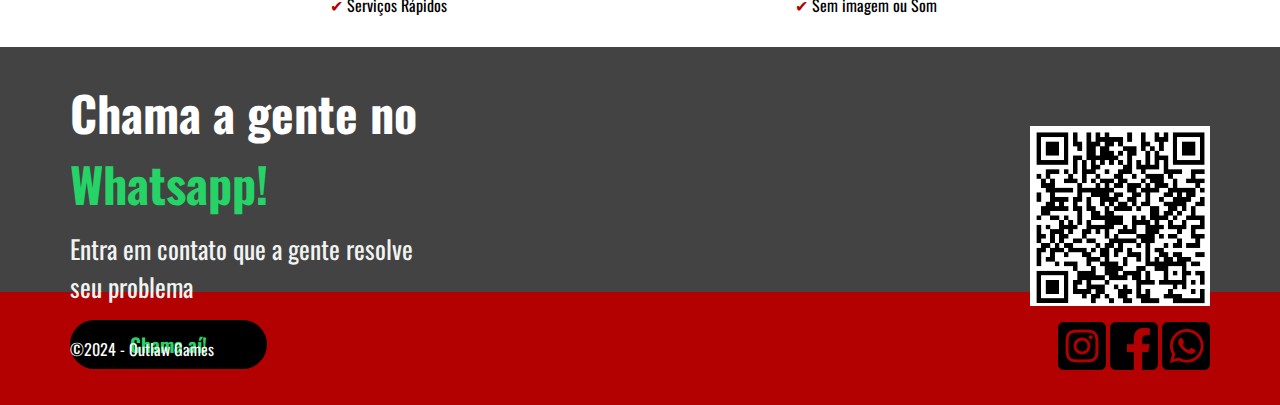
<file: xbox/xboxseriess.html>
<!DOCTYPE html>
<html lang="pt-br">
<head>
    <meta charset="UTF-8">
    <meta name="viewport" content="width=device-width, initial-scale=1.0">
    <!-- Importante para SEO -->
    <title>Xbox Series S</title>
    <!--Link com a folha de estilo -->
    <link rel="stylesheet" href="../style.css">
    <!-- Importante para SEO -->
    <meta name= "description" content="Seu Xbox Series S está com defeito? Fale conosco e nós resolvemos agora o seu problema!">
    <!-- Define o favicon-->
    <link rel="icon" href="../img/logofinal99.png">
</head>
<body>
    <!-- Cabeçalho -->
   <header>
        <div class = "FlexMenu">
            <div id="logo">
                <img src="../img/logofinal99.png" alt="logo outlaw games">
            </div> 
            <nav>
                <input type="checkbox" id="check">
                <label for=check >&#x2630;
                </label>
                <ul>
                    <li><a href="../index.html">Home</a></li>
                    <li><a href="../playstation.html">Playstation</a></li>
                    <li><a href="../xbox.html">Xbox</a></li>
                    <li><a href="../nintendo.html">Nintendo</a></li>
                    <li><a href="../contato.html">Contato</a></li>
                    <li><a href="../sobre.html">Sobre</a></li>
                </ul>
                
            </nav>
        </div>
   </header>

   <!-- Conteúdo Principal -->
   <main class = "Flex">
    <div class = "Container">
        <h1 class = "textbanner">Xbox Series S</h1>
    </div>
</main>

 <!-- Section Título e Imagem -->
 <section id="titleps4">
    <div class="Container">
        <div id="imgps4">
            <h2>Manutenção Xbox Series S</h2>
            <img src="../img/seriesspag.jpg" alt="banner ps4">
        </div>
    </div>
</section>

<!-- Section Content -->
<section id="txtcontent">
    <div class="Container">
        <h3>Seu Xbox Series S não funciona como deveria? Então você precisa de ajuda da Outlaw Games!</h3>
        <p>Somos especialistas nos reparos desse console. Nossos serviços possuem uma qualidade altíssima que irão
            te surpreender. </p>
    </div>
</section>

<!-- Section Serviços -->
<section>
    <div class="Container">
        <div class="txtservicos">
            <div class="conteudoflex">
                <h4>Somos experts em reparos</h4>
                <p><span class = "simbolo">✔</span> Temos mais de x anos de experiência</p>
                <p><span class = "simbolo">✔</span> Orçamento Gratuito</p>
                <p><span class = "simbolo">✔</span> Melhor Custo-Benefício da Região</p>
                <p><span class = "simbolo">✔</span> Reparos na hora</p>
                <p><span class = "simbolo">✔</span> Garantia de até 1 ano</p>
                <p><span class = "simbolo">✔</span> Serviços Rápidos</p>
            </div>
            <br>
            <div class="conteudoflex">
                <h4>Reparamos os mais frequentes defeitos</h4>
                <p><span class = "simbolo">✔</span> Luz Vermelha Piscando</p>
                <p><span class = "simbolo">✔</span> Superaquecimento</p>
                <p><span class = "simbolo">✔</span> Travamentos e Baixo Desempenho</p>
                <p><span class = "simbolo">✔</span> Troca de SSD</p>
                <p><span class = "simbolo">✔</span> Atualização de Software</p>
                <p><span class = "simbolo">✔</span> Sem imagem ou Som</p>
            </div>
        </div>
    </div>
</section>

<!-- Section youtube -->
<section class = "zap">
<div class= "Container FlexSection">
    <div class = "textzap">
        <h2>Chama a gente no <span class = "spanzap">Whatsapp!</span></h2>
        <p>Entra em contato que a gente resolve seu problema</p>
        <a href="https://api.whatsapp.com/send?phone=5511123456789" target="_blank" class="Buttonzap">Chama aí!</a>
    </div>
    <div class = "imagemzap">
        <img src="../img/qrcodezap.PNG" alt="qrcode zap">
    </div>
</div>
</section>
    <!-- Rodapé -->
<footer>
    <div class="Container Flex">
        <div id="social">
            <a href="https://www.instagram.com/andradejao_/" target="_blank"><img src="../img/insta.png" alt="instagram"></a>
            <a href="https://m.facebook.com/profile.php/?id=100014107095782" target="_blank"><img src="../img/face.png" alt="facebook"></a>
            <a href="https://web.whatsapp.com/" target="_blank"><img src="../img/whats.png" alt="whatsapp"></a>
        </div>
        <div id="copyright">
            <p>©2024 - Outlaw Games</p>
        </div>

    </div>
</footer>
    <a href="#logo" id="topo"><img src="../img/setacima.png" alt="seta topo"></a>
<!-- Topo -->

</body>
</html>
</file>
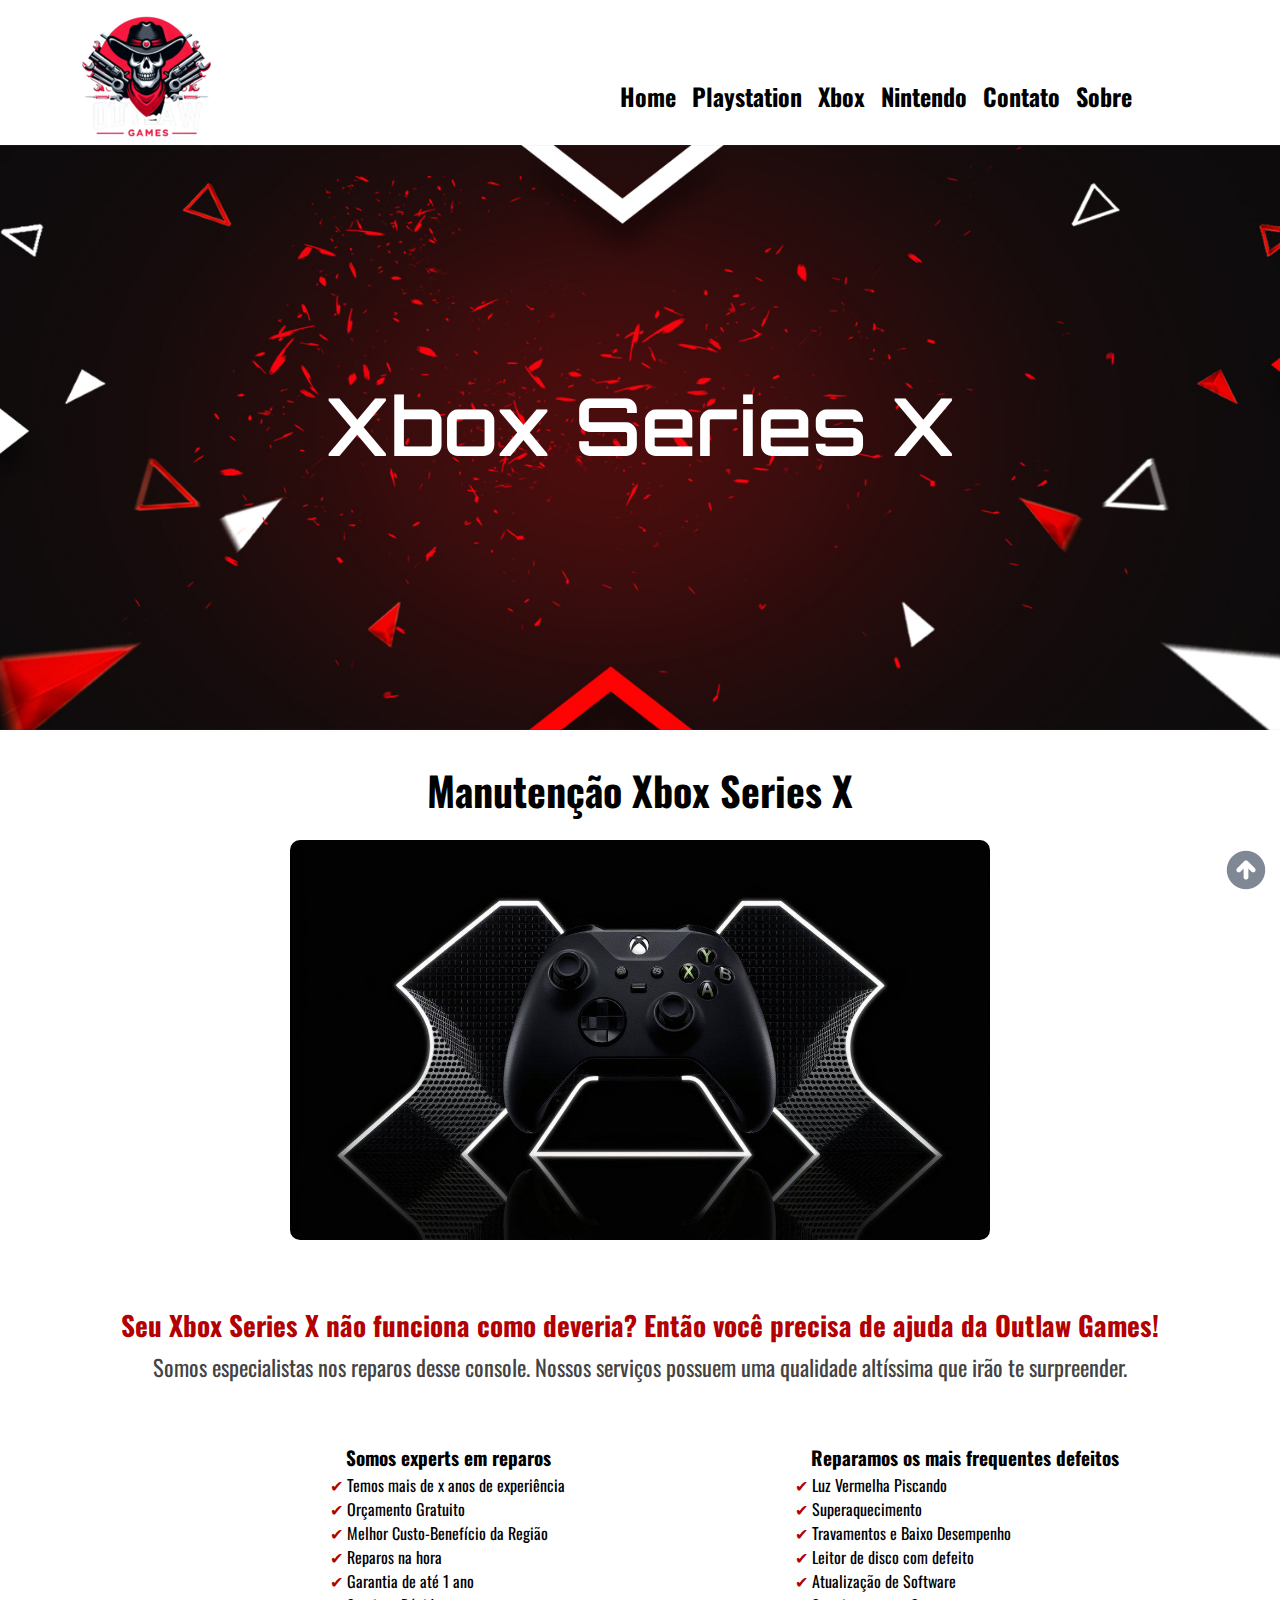
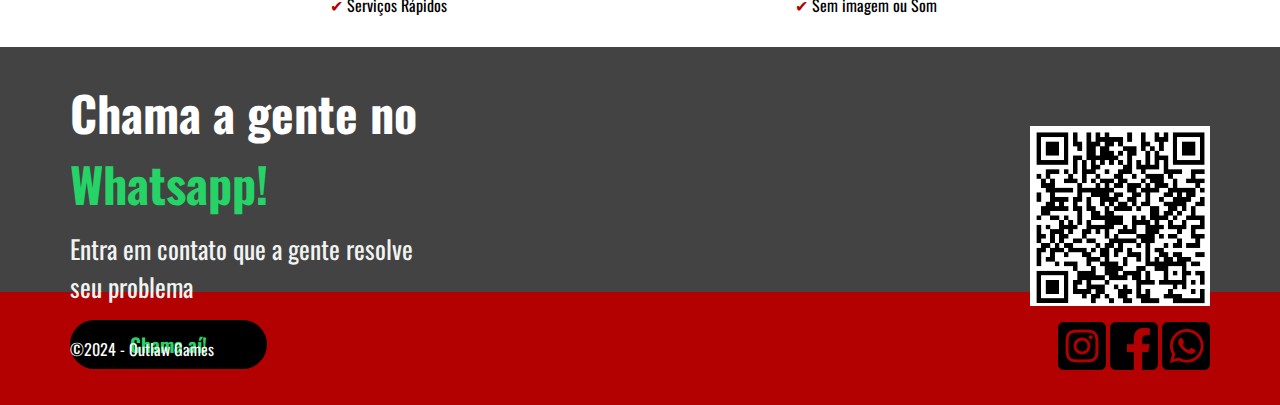
<file: xbox/xboxseriesx.html>
<!DOCTYPE html>
<html lang="pt-br">
<head>
    <meta charset="UTF-8">
    <meta name="viewport" content="width=device-width, initial-scale=1.0">
    <!-- Importante para SEO -->
    <title>Xbox Series X</title>
    <!--Link com a folha de estilo -->
    <link rel="stylesheet" href="../style.css">
    <!-- Importante para SEO -->
    <meta name= "description" content="Seu Xbox Series X está com defeito? Fale conosco e nós resolvemos agora o seu problema!">
    <!-- Define o favicon-->
    <link rel="icon" href="../img/logofinal99.png">
</head>
<body>
    <!-- Cabeçalho -->
   <header>
        <div class = "FlexMenu">
            <div id="logo">
                <img src="../img/logofinal99.png" alt="logo outlaw games">
            </div> 
            <nav>
                <input type="checkbox" id="check">
                <label for=check >&#x2630;
                </label>
                <ul>
                    <li><a href="../index.html">Home</a></li>
                    <li><a href="../playstation.html">Playstation</a></li>
                    <li><a href="../xbox.html">Xbox</a></li>
                    <li><a href="../nintendo.html">Nintendo</a></li>
                    <li><a href="../contato.html">Contato</a></li>
                    <li><a href="../sobre.html">Sobre</a></li>
                </ul>
                
            </nav>
        </div>
   </header>

   <!-- Conteúdo Principal -->
   <main class = "Flex">
    <div class = "Container">
        <h1 class = "textbanner">Xbox Series X</h1>
    </div>
</main>

 <!-- Section Título e Imagem -->
 <section id="titleps4">
    <div class="Container">
        <div id="imgps4">
            <h2>Manutenção Xbox Series X</h2>
            <img src="../img/seriesxpag.jfif" alt="banner ps4">
        </div>
    </div>
</section>

<!-- Section Content -->
<section id="txtcontent">
    <div class="Container">
        <h3>Seu Xbox Series X não funciona como deveria? Então você precisa de ajuda da Outlaw Games!</h3>
        <p>Somos especialistas nos reparos desse console. Nossos serviços possuem uma qualidade altíssima que irão
            te surpreender. </p>
    </div>
</section>

<!-- Section Serviços -->
<section>
    <div class="Container">
        <div class="txtservicos">
            <div class="conteudoflex">
                <h4>Somos experts em reparos</h4>
                <p><span class = "simbolo">✔</span> Temos mais de x anos de experiência</p>
                <p><span class = "simbolo">✔</span> Orçamento Gratuito</p>
                <p><span class = "simbolo">✔</span> Melhor Custo-Benefício da Região</p>
                <p><span class = "simbolo">✔</span> Reparos na hora</p>
                <p><span class = "simbolo">✔</span> Garantia de até 1 ano</p>
                <p><span class = "simbolo">✔</span> Serviços Rápidos</p>
            </div>
            <br>
            <div class="conteudoflex">
                <h4>Reparamos os mais frequentes defeitos</h4>
                <p><span class = "simbolo">✔</span> Luz Vermelha Piscando</p>
                <p><span class = "simbolo">✔</span> Superaquecimento</p>
                <p><span class = "simbolo">✔</span> Travamentos e Baixo Desempenho</p>
                <p><span class = "simbolo">✔</span> Leitor de disco com defeito</p>
                <p><span class = "simbolo">✔</span> Atualização de Software</p>
                <p><span class = "simbolo">✔</span> Sem imagem ou Som</p>
            </div>
        </div>
    </div>
</section>

<!-- Section youtube -->
<section class = "zap">
<div class= "Container FlexSection">
    <div class = "textzap">
        <h2>Chama a gente no <span class = "spanzap">Whatsapp!</span></h2>
        <p>Entra em contato que a gente resolve seu problema</p>
        <a href="https://api.whatsapp.com/send?phone=5511123456789" target="_blank" class="Buttonzap">Chama aí!</a>
    </div>
    <div class = "imagemzap">
        <img src="../img/qrcodezap.PNG" alt="qrcode zap">
    </div>
</div>
</section>

    <!-- Rodapé -->
<footer>
    <div class="Container Flex">
        <div id="social">
            <a href="https://www.instagram.com/andradejao_/" target="_blank"><img src="../img/insta.png" alt="instagram"></a>
            <a href="https://m.facebook.com/profile.php/?id=100014107095782" target="_blank"><img src="../img/face.png" alt="facebook"></a>
            <a href="https://web.whatsapp.com/" target="_blank"><img src="../img/whats.png" alt="whatsapp"></a>
        </div>
        <div id="copyright">
            <p>©2024 - Outlaw Games</p>
        </div>

    </div>
</footer>
    <a href="#logo" id="topo"><img src="../img/setacima.png" alt="seta topo"></a>
<!-- Topo -->

</body>
</html>
</file>
<file: style.css>
/**
Folha de estilo do site outlawgames.com
@author João Andrade
*/

/* importar fontes */
@import url('https://fonts.googleapis.com/css2?family=Open+Sans:ital,wght@0,300..800;1,300..800&family=Orbitron:wght@400..900&display=swap%22');
@import url('https://fonts.googleapis.com/css2?family=Oswald:wght@200..700&display=swap'); 

/* variáveis globais */
:root {
    --vermelhoLayout: #B30000;
    --brancoLayout: #ffffff;
    --backgroundCard: #f1f3f1;
    --cinzaText: #434343;
    --pretoSombra: #000000;
    --corzap: #25d366;
}

/* CSS RESET */
* {
    margin: 0;
    padding: 0;
    border: 0;
    
}

/* ------------LAYOUT------------ */
    html {
        scroll-behavior: smooth;
    }

body {
    font-family: "Oswald", sans-serif;
    font-size: 1em;
}

.Container {
    margin: 0 auto;
    padding: 30px 15px 30px 15px;

}

.Flex, .FlexMenu {
    display: flex;
    justify-content: space-between;
    
}

.Flex {
    flex-direction: column;
}

.FlexServices {
    display: flex;
    align-items: center;
    flex-wrap: wrap;
    justify-content: space-evenly;
}

.FlexSection {
    display: flex;
    align-items: center;
}

#FlexSobre {
    display: flex;
    flex-direction: row;
}

#FlexSobre2 {
    display: flex;
    flex-direction: row;
}

/* Customização dos cards */


.FlexCard {
    display: flex;
    flex-wrap: wrap;
    justify-content: space-evenly;
}

.Card {
    margin-top: 30px;
    width: 338px;
    height: 520px;
    background-color: var(--backgroundCard);
    border: 1px solid var(--vermelhoLayout);
    border-radius: 25px;
    text-align: center;
}

.Card img {
    border-radius: 25px 25px 0px 0px;
}

.Card h3{
    margin: 15px 30px 0px 30px;
    font-size: 1.5em;
}

.Card p{
    padding: 10px 10px 50px 15px;
    text-align: center;
    color: var(--cinzaText);
    font-size: 1em;

}


.Button { /* Botão do cartão */
    text-decoration: none;
    background-color: var(--vermelhoLayout);
    color: var(--brancoLayout);
    padding: 10px 90px;
    border-radius: 25px;
    font-size: 1.2em;
    font-weight: 700;
}

.Button:hover { /* Botão do cartão */
    text-decoration: none;
    background-color: var(--vermelhoLayout);
    color: var(--brancoLayout);
    padding: 10px 90px;
    border-radius: 25px;
    font-size: 1.4em;
    font-weight: 700;
}

.Button2 { /* Botão do banner */
    text-decoration: none;
    background-color: var(--brancoLayout);
    color: var(--vermelhoLayout);
    padding: 10px 90px;
    border-radius: 25px;
    font-size: 1.2em;
    font-weight: 900;
}

.Buttonyt { /* Botão do youtube */
    text-decoration: none;
    background-color: var(--brancoLayout);
    color: var(--vermelhoLayout);
    padding: 10px 60px;
    border-radius: 25px;
    font-size: 1.2em;
    font-weight: 700;
}

.Buttonzap { /* Botão do zap */
    text-decoration: none;
    background-color: var(--pretoSombra);
    color: var(--corzap);
    padding: 10px 60px;
    border-radius: 25px;
    font-size: 1.2em;
    font-weight: 700;
}


.Container h2 {
    text-align: center;
}


/* Topo */

#topo {
    position: fixed;
    right: 10px;
    bottom: 1px;
    opacity: 0.7;
}


/* Smartphone portrait */
/* Cabeçalho */
header {
    height: 90px;
}

#logo img {
    width: 90px;
    height: 90px;
}

#check {
    display: none;
}
label {
    font-size: 3em;
    position: fixed;
    top: 25px;
    right: 3px;
    color: rgba(67, 67, 67, 0.7);
}

nav ul {
    position: fixed;
    list-style: none;
    background-color: rgba(60, 60, 60, 0.95);
    height: 100vh;
    top: 89px;
    right: -70%; /* estratégia para recolher o menu */
    width: 60%; 
    transition: all 0.5s;
    
}

/* Ativar o checkbox referente ao ul (lista) */
#check:checked~ul {
    right: 0;
}

nav ul li {
    border-bottom: 0.1px solid var(--pretoSombra);
    text-align: center;
    padding: 8px;
}
nav ul li a {
    color: var(--vermelhoLayout);
    text-decoration: none;
    font-size: 1.3em;
    font-weight: 900;

}

/* BANNER */
main {
    background: url(img/banner.jpg);
    height: 40vh; /* vh é altura da tela */
    background-size: cover;
    background-position: center;
    text-align: center;    
}

main h1 {
    font-family: "Orbitron", sans-serif;
    font-weight: 600;
    margin-bottom: 10px;
    color: var(--brancoLayout);
    font-size: 2em;
}
main h2 {
    display: none;
}

.textbanner {
    font-size: 3em;
}

/* RODAPÉ */
footer{
    background-color: var(--vermelhoLayout);
    color: var(--brancoLayout);
    text-align: center;
    flex-direction: column;
}

#social {
   margin-bottom: 10px;
   flex-direction: column;
}

/* Customização da Section Serviços */
#sectionServices {
    background-color: var(--pretoSombra);
}

#sectionTitle {
    text-align: center;
}

.TopicosSection img {
    border-radius: 10px;
    margin: 5px;
}

#sectionTitle h2 {
    font-size: 1.4em;
    margin-bottom: 15px;
    color: var(--brancoLayout);
}


/* Customização da section youtube */
#youtube {
    background-color: var(--vermelhoLayout);
    height: 260px;
}

#imagemyoutube {
    display: none;
}

#textyoutube h2 {
    font-size: 2.3em;
    margin-bottom: 10px;
    text-align: left;
}

#textyoutube p {
    font-size: 1.2em;
    margin-bottom: 25px;
}

#exclusivos {
    color: var(--brancoLayout);
    
}

/* Customizando título h2 do container */
.Container h2 {
    font-size: 2em;
}

/* Customizando Página Sobre */

/* Imagem Sobre */
#imgsobre img {
    height: 300px;
    width: 300px;
    border-radius: 150px;
    margin-bottom: 20px;
    border: solid var(--vermelhoLayout);
    
}

#imgsobre {
    text-align: center;
}

/* Texto Sobre */

#outlawtxt {
    color: var(--vermelhoLayout);
}

#txtsobre h2 {
    font-size: 1.9em;
    margin-bottom: 20px;
}


#txtsobre p {
    font-size: 1.1em;
    margin-top: 10px;
}

/* img página ps4 */

#imgps4 {
    text-align: center;
}

#imgps4 img {
    height: 250px;
    width: 350px;
    margin-top: 20px;
    border-radius: 10px;
}

/* Section do sub-título da página ps4 */
    #txtcontent {
        text-align: center;
    }
    #txtcontent h3 {
        margin-bottom: 5px;
        color: var(--vermelhoLayout);
    }
    #txtcontent p {
        text-align: justify;
        color: var(--cinzaText);
        font-size: 1em;
    }

/* Section texto dos serviços */
    .txtservicos {
        display: flex;
        flex-direction: column;
        text-align: left;
        margin-left: 30px;
    }
    .conteudoflex h4{
        font-size: 1.2em;
        margin-left: 16px;
        margin-bottom: 1px;
    }
    .conteudoflex p {
        font-size: 1em;
    }
    .simbolo {
        color: var(--vermelhoLayout);
    }

    /* Customização da section whatsapp */
.zap {
    background-color: var(--cinzaText);
    height: 245px;
}

.spanzap {
    color: var(--corzap);
}

.imagemzap {
    display: none;
}

.textzap h2 {
    font-size: 1.8em;
    margin-bottom: 10px;
    text-align: left;
    color: var(--brancoLayout);
}

.textzap p {
    font-size: 1.2em;
    margin-bottom: 25px;
    color: var(--backgroundCard)
}



/* Smartphone landscape */
@media (min-width: 576px) {
    /* Cabeçalho */

    .Container {
        max-width: 540px;
    }

    header {
        max-width: 540px;
        margin: auto;
    }
    } 
    .Flex {
        flex-direction: row-reverse;
        justify-content: space-between;
        align-items: center;
    }     
    /* BANNER */
    main {
        height: 65vh;
    }
    main h1 {
        font-size: 1.7em;
    }

    #social {
        margin-bottom: 0;
}

/* Tablet portrait */
@media (min-width: 768px) {
    .Container {
        max-width: 720px;
    }
    /* Cabeçalho */
    header{
        max-width: 720px;
        height: 145px;

    }
    label {
        font-size: 5em;
        top: 25px;
        right: 5px; 
    }
    #logo img {
        width: 150px;
        height: 150px;
    }
    .textbanner {
        font-size: 5em;
    }
    nav ul{
        top: 145px;
        right: -50%;
        width: 50%;
    }
    nav ul li a {
        font-size: 2.7em;
    }
    /* BANNER */
    main h1 {
        font-size: 2.3em;
        font-weight: 600;
        margin-bottom: 25px;
    }
    main h2 {
        display: block;
        font-size: 1.7em;
        margin-bottom: 50px;
        color: var(--brancoLayout);
        text-shadow: var(--pretoSombra) 0.05em 0.05em 0.05em;
    }


    /* Section Serviços */

    .TopicosSection img {
    border-radius: 10px;
    margin: 5px;
    }

    #sectionTitle h2 {
    font-size: 2.2em;
    margin-bottom: 20px;
    color: var(--brancoLayout);
    }

    /* Customizando section youtube */

    #youtube {
        height: 285px;
    }

    #imagemyoutube {
        display: block;
    }

    #imagemyoutube img {
        height: 200px;
        width: 200px;
    }
    
    #textyoutube h2 {
        font-size: 2.9em;
        margin-bottom: 10px;
    }
    
    #textyoutube p {
        font-size: 1.6em;
        margin-bottom: 25px;
    }

    /* Seção Sobre */
    #txtsobre h2 {
        font-size: 2.5em;
    }
    #txtsobre p {
        font-size: 1.5em;
    }

/* Section do sub-título da página ps4 */

#txtcontent h3 {
    font-size: 1.7em;
}
#txtcontent p {
    font-size: 1.4em;
}

    /* img página ps4 */

    #imgps4 h2 {
        font-size: 2.5em;
    }
    
    #imgps4 img {
        height: 400px;
        width: 700px;
    }

    /* Customizando section youtube */

    
    .textzap h2 {
        font-size: 2.9em;
        margin-bottom: 10px;
    }
    
    .textzap p {
        font-size: 1.6em;
        margin-bottom: 25px;
    }

}

/* Tablet landscape */
@media (min-width: 992px) {
    .Container {
        max-width: 960px;
    }
    header {
        max-width: 960px;

    }
}

/* PC ou Notebook ruim (HD-)*/
@media (min-width: 1200px) {
    .Container {
        max-width: 1140px;
   }
   header {
    max-width: 1140px;

}
    label{
        display: none;
    }

    nav ul {
        position: static;
        width: 100%;
        height: auto;
        background-color: var(--brancoLayout);
        margin: 70px;
    }
    nav ul li {
        border: 0;
        float: left;
    }
    nav ul li a {
        color: var(--pretoSombra);
        font-size: 1.5em;
    }

    nav ul li a:hover {
        color: var(--vermelhoLayout);
    }


   /* BANNER */
   main {
    height: 65vh;
   }

   main h1 {
    font-size: 3em;
   }
   main h2 {
    font-size: 1.5em;
    text-shadow: var(--pretoSombra) 0.05em 0.05em 0.05em;
   }

   /* Customizando youtube */
   #textyoutube h2 {
    font-size: 3em;
    margin-bottom: 10px;
}

#textyoutube p {
    font-size: 1.6em;
    margin-bottom: 25px;
}

#imagemyoutube img {
    margin-left: 200px;
    height: 220px;
    width: 220px;
}

/* Seção Sobre */
#txtsobre h2 {
        font-size: 2.5em;
}
#txtsobre p {
        font-size: 1.1em;
}

/* Section do sub-título da página ps4 */

#txtcontent h3 {
    font-size: 1.7em;
}
#txtcontent p {
    font-size: 1.4em;

}

    /* img página ps4 */

    #imgps4 h2 {
        font-size: 2.5em;
    }
    
    #imgps4 img {
        height: 400px;
        width: 700px;
    }

        /* Section texto dos serviços */
        .txtservicos {
            display: flex;
            flex-direction: row;
        }

        #txtcontent p {
            text-align: center;

        }

    .conteudoflex {
        margin-left: 230px;
    }

    /* Customizando zap */
   .textzap h2 {
    font-size: 3em;
    margin-bottom: 10px;
}
    .textzap p {
    font-size: 1.6em;
    margin-bottom: 25px;
}

    .imagemzap {
    display: block;
}
    .imagemzap img {
    margin-left: 600px;
    height: 180px;
    width: 180px;
}
        
        
}

/* PC ou Notebook ou Tv FULL HD+ */
@media (min-width: 1400px) {
    .Container {
        max-width: 1360px;
    }
    header {
        max-width: 1360px;

    }

}
</file>
